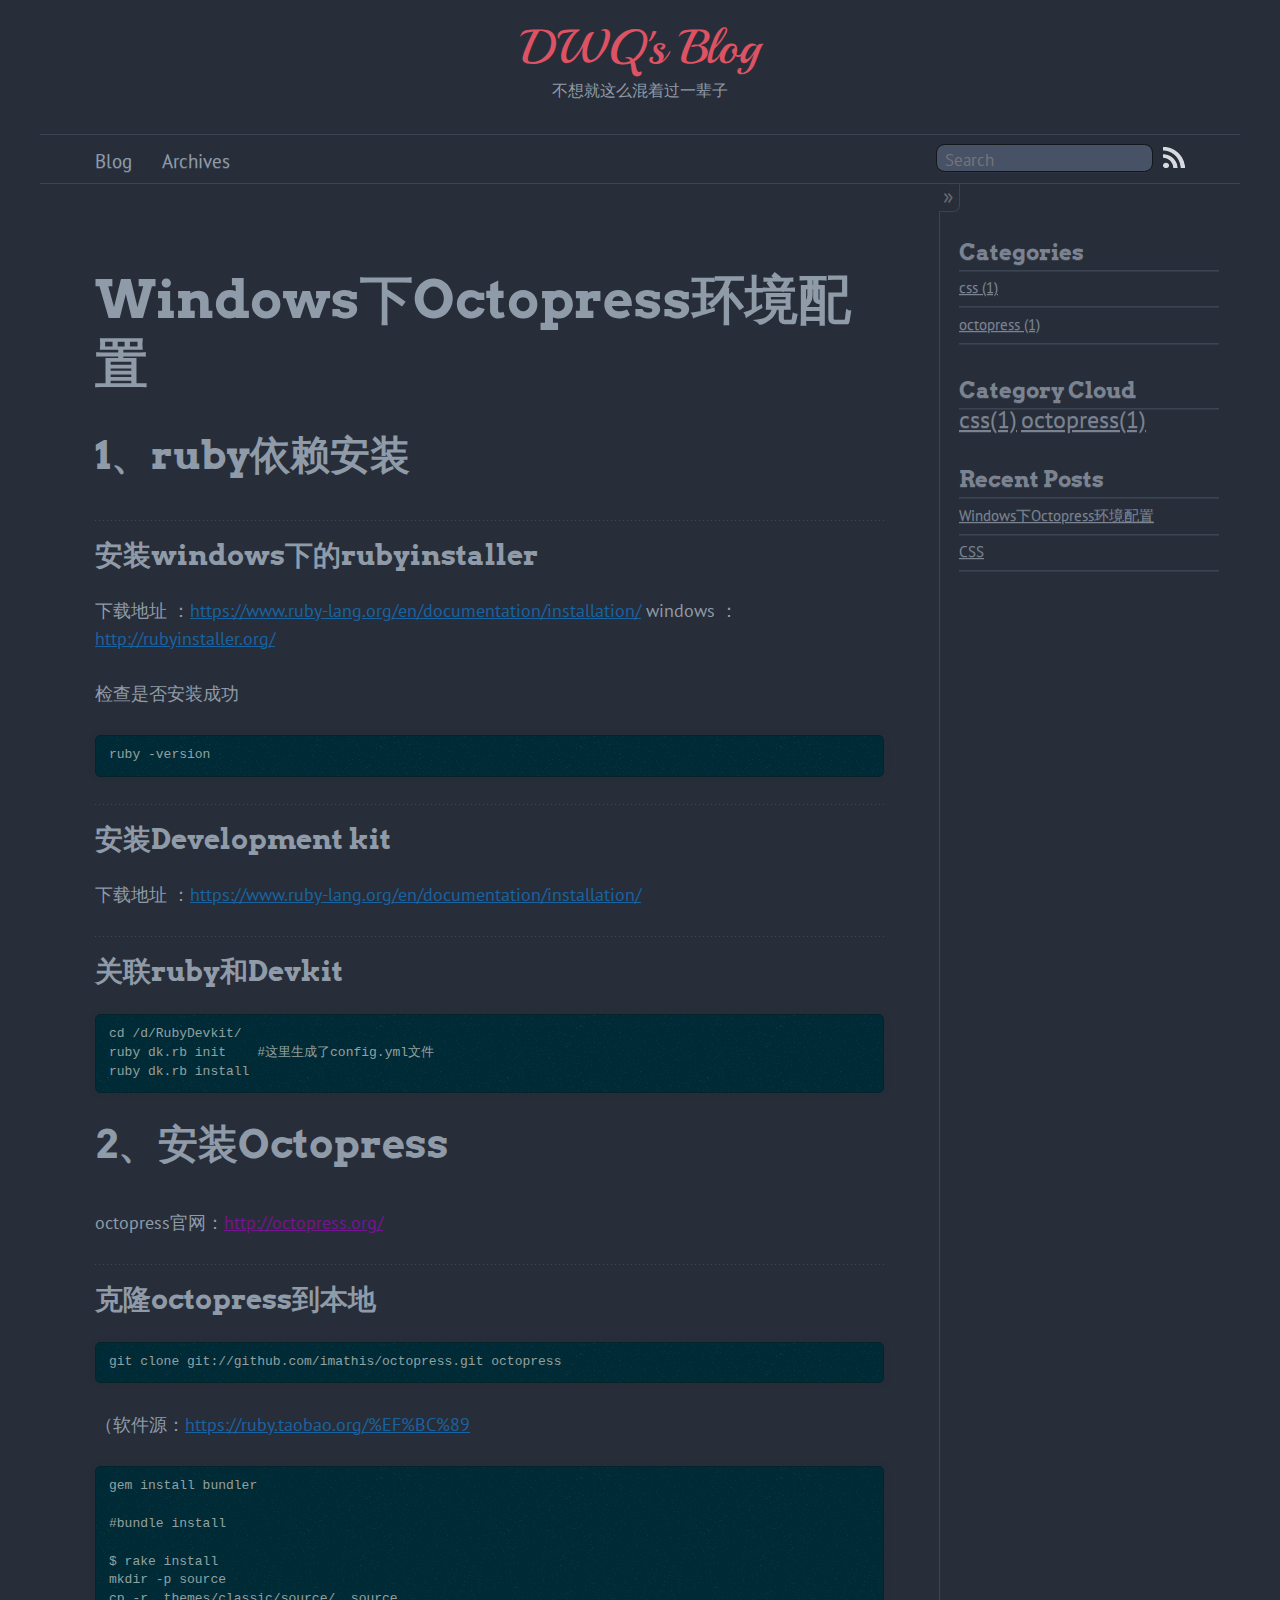
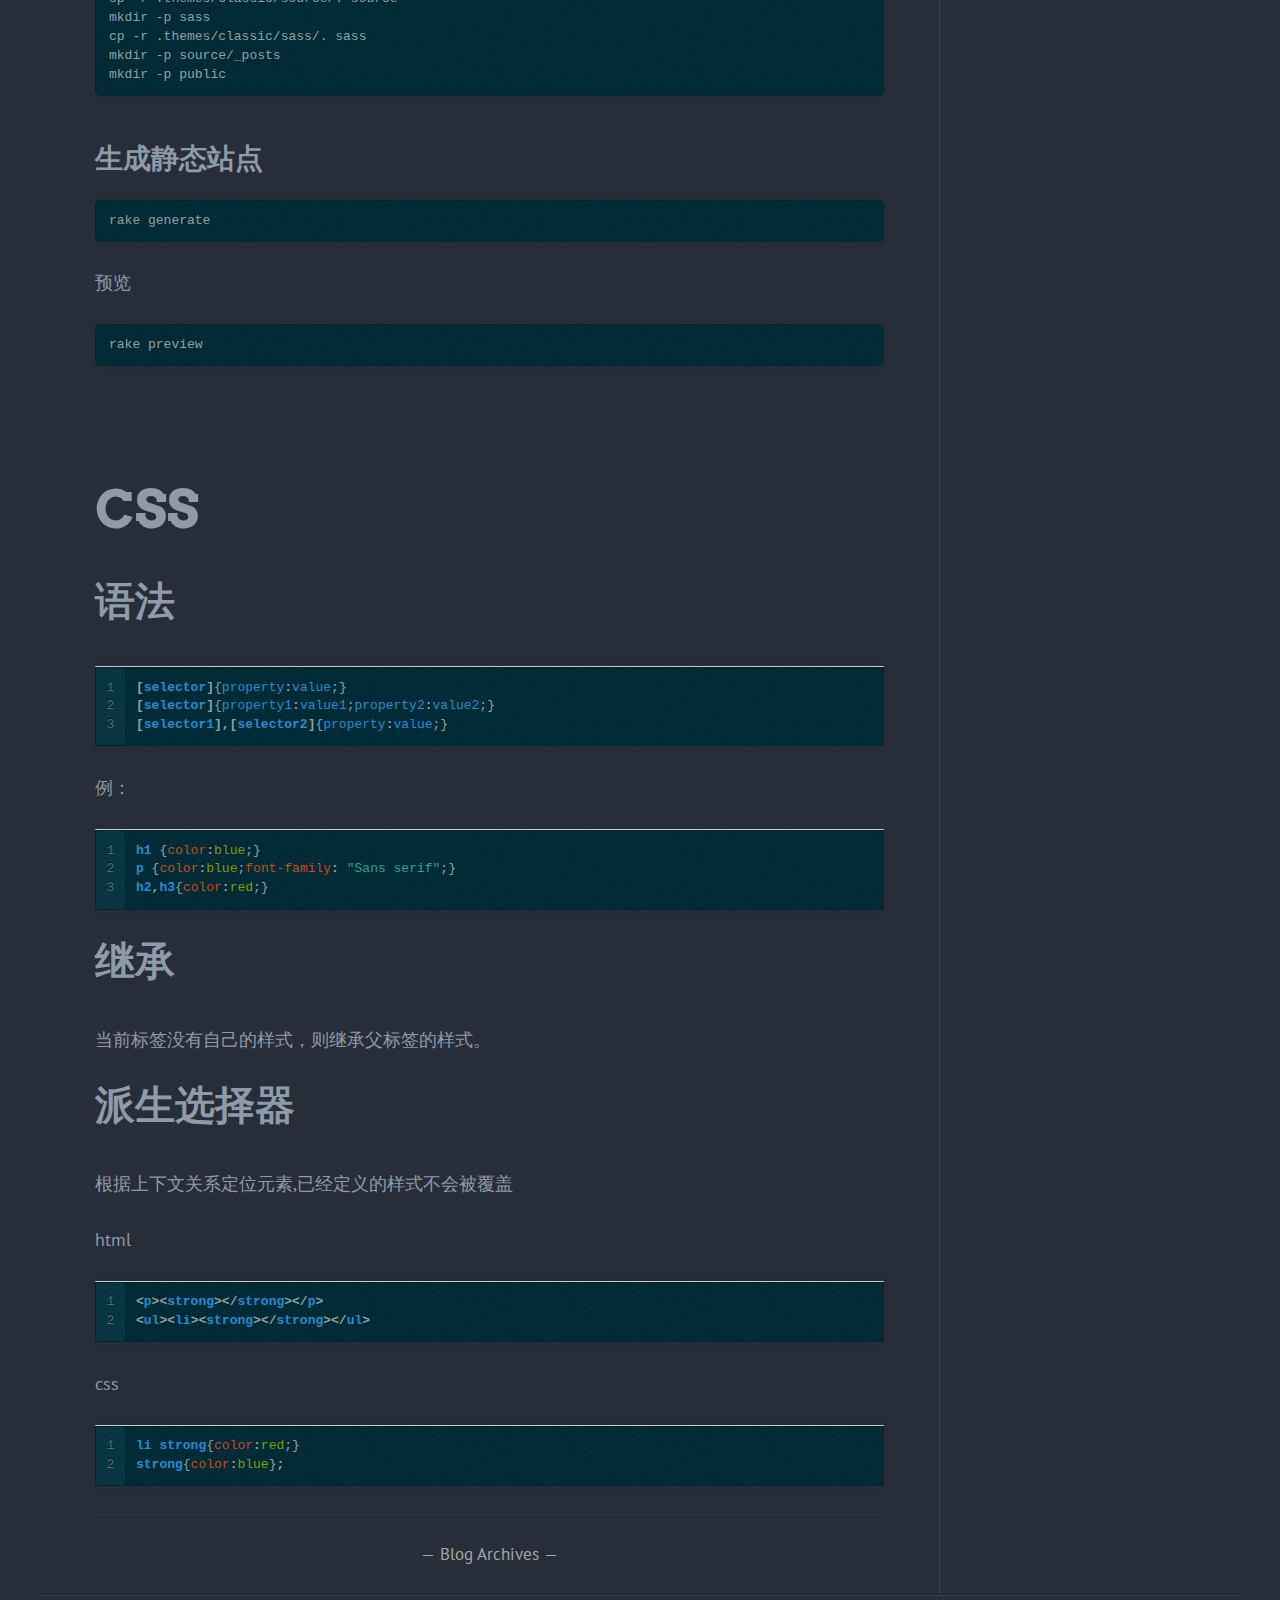
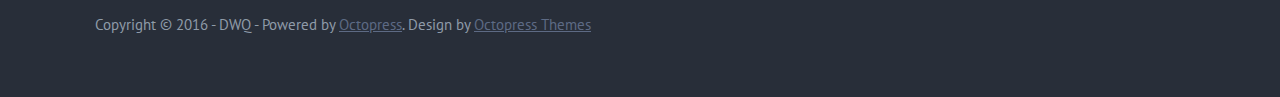
<file: index.html>
<!DOCTYPE html>
<!--[if IEMobile 7 ]><html class="no-js iem7"><![endif]-->
<!--[if lt IE 9]><html class="no-js lte-ie8"><![endif]-->
<!--[if (gt IE 8)|(gt IEMobile 7)|!(IEMobile)|!(IE)]><!--><html class="no-js" lang="en"><!--<![endif]-->
<head>
  <meta charset="utf-8">
  <title>DWQ's Blog</title>
  <meta name="author" content="DWQ">

  
  <meta name="description" content="1、ruby依赖安装 安装windows下的rubyinstaller 下载地址 ：https://www.ruby-lang.org/en/documentation/installation/
windows ：http://rubyinstaller.org/ 检查是否安装成功 ruby - &hellip;">
  

  <!-- http://t.co/dKP3o1e -->
  <meta name="HandheldFriendly" content="True">
  <meta name="MobileOptimized" content="320">
  <meta name="viewport" content="width=device-width, initial-scale=1">

  
  <link rel="canonical" href="http://dwq09.github.io/">
  <link href="/favicon.png" rel="icon">
  <link href="/stylesheets/screen.css" media="screen, projection" rel="stylesheet" type="text/css">
  <script src="/javascripts/modernizr-2.0.js"></script>
  <script src="/javascripts/ender.js"></script>
  <script src="/javascripts/octopress.js" type="text/javascript"></script>
  <link href="/atom.xml" rel="alternate" title="DWQ's Blog" type="application/atom+xml">
  <!--Fonts from Google"s Web font directory at http://google.com/webfonts -->
<link href="http://fonts.googleapis.com/css?family=Arvo:400,400italic,700,700italic" rel="stylesheet" type="text/css">
<link href="http://fonts.googleapis.com/css?family=PT+Sans:regular,italic,bold,bolditalic" rel="stylesheet" type="text/css">
<link href="http://fonts.googleapis.com/css?family=Playball" rel="stylesheet" type="text/css">
<script type="text/javascript">
function addBlankTargetForLinks () {
  $('a[href^="http"]').each(function(){
      $(this).attr('target', '_blank');
  });
}

$(document).bind('DOMNodeInserted', function(event) {
  addBlankTargetForLinks();
});
</script>

  

</head>

<body>
  <header role="banner"><hgroup>
  <h1><a href="/">DWQ's Blog</a></h1>
  
    <h2>不想就这么混着过一辈子</h2>
  
</hgroup>

</header>
  <div id="navigation">
    <nav role="navigation"><ul class="subscription" data-subscription="rss">
  <li><a href="/atom.xml" rel="subscribe-rss" title="subscribe via RSS">RSS</a></li>
  
</ul>
  
<form action="https://www.baidu.com" method="get">
  <fieldset role="search">
    <input type="hidden" name="q" value="site:dwq09.github.io" />
    <input class="search" type="text" name="q" results="0" placeholder="Search"/>
  </fieldset>
</form>
  
<ul class="main-navigation">
  <li><a href="/">Blog</a></li>
  <li><a href="/blog/archives">Archives</a></li>
</ul>

</nav>
  </div>
  <div id="body"  >
    <div id="main">
      <div id="content">
        <div class="blog-index">
  
  
  
    <article>
      
  <header>
    
      <h1 class="entry-title"><a href="/blog/2016/08/15/octopress-windows-install/">Windows下Octopress环境配置</a></h1>
    
    
      <p class="meta">
        








  


<time datetime="2016-08-15T17:53:38+08:00" pubdate data-updated="true"></time>
        
      </p>
    
  </header>


  <div class="entry-content"><h1>1、ruby依赖安装</h1>

<h2>安装windows下的rubyinstaller</h2>

<p>下载地址 ：<a href="https://www.ruby-lang.org/en/documentation/installation/">https://www.ruby-lang.org/en/documentation/installation/</a>
windows ：<a href="http://rubyinstaller.org/">http://rubyinstaller.org/</a></p>

<p>检查是否安装成功</p>

<pre><code>ruby -version
</code></pre>

<h2>安装Development kit</h2>

<p>下载地址 ：<a href="https://www.ruby-lang.org/en/documentation/installation/">https://www.ruby-lang.org/en/documentation/installation/</a></p>

<h2>关联ruby和Devkit</h2>

<pre><code>cd /d/RubyDevkit/
ruby dk.rb init    #这里生成了config.yml文件
ruby dk.rb install
</code></pre>

<h1>2、安装Octopress</h1>

<p>octopress官网：<a href="" title="http://octopress.org/">http://octopress.org/</a></p>

<h2>克隆octopress到本地</h2>

<pre><code>git clone git://github.com/imathis/octopress.git octopress
</code></pre>

<p>（软件源：<a href="https://ruby.taobao.org/%EF%BC%89">https://ruby.taobao.org/%EF%BC%89</a></p>

<pre><code>gem install bundler

#bundle install

$ rake install
mkdir -p source
cp -r .themes/classic/source/. source
mkdir -p sass
cp -r .themes/classic/sass/. sass
mkdir -p source/_posts
mkdir -p public
</code></pre>

<h2>生成静态站点</h2>

<pre><code>rake generate
</code></pre>

<p>预览</p>

<pre><code>rake preview
</code></pre>
</div>
  
  


    </article>
  
  
    <article>
      
  <header>
    
      <h1 class="entry-title"><a href="/blog/2016/08/15/css/">CSS</a></h1>
    
    
      <p class="meta">
        








  


<time datetime="2016-08-15T11:30:18+08:00" pubdate data-updated="true"></time>
        
      </p>
    
  </header>


  <div class="entry-content"><h1>语法</h1>

<figure class='code'><figcaption><span></span></figcaption><div class="highlight"><table><tr><td class="gutter"><pre class="line-numbers"><span class='line-number'>1</span>
<span class='line-number'>2</span>
<span class='line-number'>3</span>
</pre></td><td class='code'><pre><code class='css'><span class='line'><span class="o">[</span><span class="nt">selector</span><span class="o">]</span><span class="p">{</span><span class="n">property</span><span class="o">:</span><span class="n">value</span><span class="p">;}</span>
</span><span class='line'><span class="o">[</span><span class="nt">selector</span><span class="o">]</span><span class="p">{</span><span class="n">property1</span><span class="o">:</span><span class="n">value1</span><span class="p">;</span><span class="n">property2</span><span class="o">:</span><span class="n">value2</span><span class="p">;}</span>
</span><span class='line'><span class="o">[</span><span class="nt">selector1</span><span class="o">],[</span><span class="nt">selector2</span><span class="o">]</span><span class="p">{</span><span class="n">property</span><span class="o">:</span><span class="n">value</span><span class="p">;}</span>
</span></code></pre></td></tr></table></div></figure>


<p>例：</p>

<figure class='code'><figcaption><span></span></figcaption><div class="highlight"><table><tr><td class="gutter"><pre class="line-numbers"><span class='line-number'>1</span>
<span class='line-number'>2</span>
<span class='line-number'>3</span>
</pre></td><td class='code'><pre><code class='css'><span class='line'><span class="nt">h1</span> <span class="p">{</span><span class="k">color</span><span class="o">:</span><span class="nb">blue</span><span class="p">;}</span>
</span><span class='line'><span class="nt">p</span> <span class="p">{</span><span class="k">color</span><span class="o">:</span><span class="nb">blue</span><span class="p">;</span><span class="k">font-family</span><span class="o">:</span> <span class="s2">&quot;Sans serif&quot;</span><span class="p">;}</span>
</span><span class='line'><span class="nt">h2</span><span class="o">,</span><span class="nt">h3</span><span class="p">{</span><span class="k">color</span><span class="o">:</span><span class="nb">red</span><span class="p">;}</span>
</span></code></pre></td></tr></table></div></figure>


<h1>继承</h1>

<p>当前标签没有自己的样式，则继承父标签的样式。</p>

<h1>派生选择器</h1>

<p>根据上下文关系定位元素,已经定义的样式不会被覆盖</p>

<p>html</p>

<figure class='code'><figcaption><span></span></figcaption><div class="highlight"><table><tr><td class="gutter"><pre class="line-numbers"><span class='line-number'>1</span>
<span class='line-number'>2</span>
</pre></td><td class='code'><pre><code class='css'><span class='line'><span class="o">&lt;</span><span class="nt">p</span><span class="o">&gt;&lt;</span><span class="nt">strong</span><span class="o">&gt;&lt;/</span><span class="nt">strong</span><span class="o">&gt;&lt;/</span><span class="nt">p</span><span class="o">&gt;</span>
</span><span class='line'><span class="o">&lt;</span><span class="nt">ul</span><span class="o">&gt;&lt;</span><span class="nt">li</span><span class="o">&gt;&lt;</span><span class="nt">strong</span><span class="o">&gt;&lt;/</span><span class="nt">strong</span><span class="o">&gt;&lt;/</span><span class="nt">ul</span><span class="o">&gt;</span>
</span></code></pre></td></tr></table></div></figure>


<p>css</p>

<figure class='code'><figcaption><span></span></figcaption><div class="highlight"><table><tr><td class="gutter"><pre class="line-numbers"><span class='line-number'>1</span>
<span class='line-number'>2</span>
</pre></td><td class='code'><pre><code class='css'><span class='line'><span class="nt">li</span> <span class="nt">strong</span><span class="p">{</span><span class="k">color</span><span class="o">:</span><span class="nb">red</span><span class="p">;}</span>
</span><span class='line'><span class="nt">strong</span><span class="p">{</span><span class="k">color</span><span class="o">:</span><span class="nb">blue</span><span class="p">}</span><span class="o">;</span>
</span></code></pre></td></tr></table></div></figure>

</div>
  
  


    </article>
  
  <div class="pagination">
    
    <a href="/blog/archives">Blog Archives</a>
    
  </div>
</div>
<aside class="sidebar">
  
    <section>
  <h1>Categories</h1>
    <ul id="category-list"><li><a href='/blog/categories/css'>css (1)</a></li><li><a href='/blog/categories/octopress'>octopress (1)</a></li></ul>
</section>
<section>
  <h1>Category Cloud</h1>
    <span id="tag-cloud"><a href='/blog/categories/css' style='font-size: 160.0%'>css(1)</a> <a href='/blog/categories/octopress' style='font-size: 160.0%'>octopress(1)</a> </span>
</section>
<section>
  <h1>Recent Posts</h1>
  <ul id="recent_posts">
    
      <li class="post">
        <a href="/blog/2016/08/15/octopress-windows-install/">Windows下Octopress环境配置</a>
      </li>
    
      <li class="post">
        <a href="/blog/2016/08/15/css/">CSS</a>
      </li>
    
  </ul>
</section>





  
</aside>

      </div>
    </div>
    <footer role="contentinfo"><p>
  Copyright &copy; 2016 - DWQ -
  <span class="credit">Powered by <a href="http://octopress.org">Octopress</a>. Design by <a href="http://octopressthemes.com">Octopress Themes</a></span>
</p>

</footer>
    











  </div>
</body>
</html>
</file>
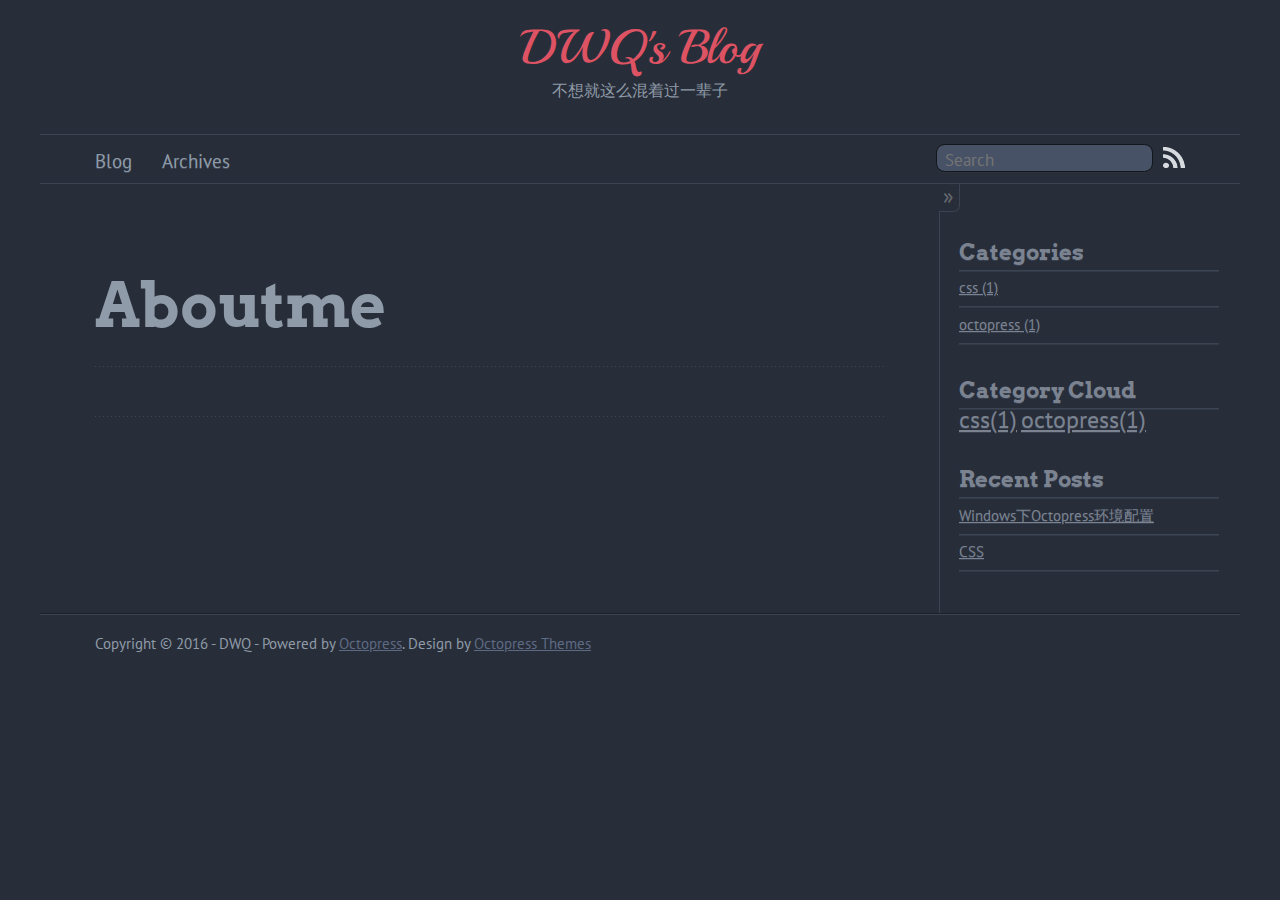
<file: blog/aboutme/index.html>
<!DOCTYPE html>
<!--[if IEMobile 7 ]><html class="no-js iem7"><![endif]-->
<!--[if lt IE 9]><html class="no-js lte-ie8"><![endif]-->
<!--[if (gt IE 8)|(gt IEMobile 7)|!(IEMobile)|!(IE)]><!--><html class="no-js" lang="en"><!--<![endif]-->
<head>
  <meta charset="utf-8">
  <title>aboutme - DWQ's Blog</title>
  <meta name="author" content="DWQ">

  
  <meta name="description" content=" Aboutme Categories css (1)octopress (1) Category Cloud css(1) octopress(1) Recent Posts Windows下Octopress环境配置 CSS ">
  

  <!-- http://t.co/dKP3o1e -->
  <meta name="HandheldFriendly" content="True">
  <meta name="MobileOptimized" content="320">
  <meta name="viewport" content="width=device-width, initial-scale=1">

  
  <link rel="canonical" href="http://dwq09.github.io/blog/aboutme/">
  <link href="/favicon.png" rel="icon">
  <link href="/stylesheets/screen.css" media="screen, projection" rel="stylesheet" type="text/css">
  <script src="/javascripts/modernizr-2.0.js"></script>
  <script src="/javascripts/ender.js"></script>
  <script src="/javascripts/octopress.js" type="text/javascript"></script>
  <link href="/atom.xml" rel="alternate" title="DWQ's Blog" type="application/atom+xml">
  <!--Fonts from Google"s Web font directory at http://google.com/webfonts -->
<link href="http://fonts.googleapis.com/css?family=Arvo:400,400italic,700,700italic" rel="stylesheet" type="text/css">
<link href="http://fonts.googleapis.com/css?family=PT+Sans:regular,italic,bold,bolditalic" rel="stylesheet" type="text/css">
<link href="http://fonts.googleapis.com/css?family=Playball" rel="stylesheet" type="text/css">
<script type="text/javascript">
function addBlankTargetForLinks () {
  $('a[href^="http"]').each(function(){
      $(this).attr('target', '_blank');
  });
}

$(document).bind('DOMNodeInserted', function(event) {
  addBlankTargetForLinks();
});
</script>

  

</head>

<body>
  <header role="banner"><hgroup>
  <h1><a href="/">DWQ's Blog</a></h1>
  
    <h2>不想就这么混着过一辈子</h2>
  
</hgroup>

</header>
  <div id="navigation">
    <nav role="navigation"><ul class="subscription" data-subscription="rss">
  <li><a href="/atom.xml" rel="subscribe-rss" title="subscribe via RSS">RSS</a></li>
  
</ul>
  
<form action="https://www.baidu.com" method="get">
  <fieldset role="search">
    <input type="hidden" name="q" value="site:dwq09.github.io" />
    <input class="search" type="text" name="q" results="0" placeholder="Search"/>
  </fieldset>
</form>
  
<ul class="main-navigation">
  <li><a href="/">Blog</a></li>
  <li><a href="/blog/archives">Archives</a></li>
</ul>

</nav>
  </div>
  <div id="body"  >
    <div id="main">
      <div id="content">
        <div>
<article role="article">
  
  <header>
    <h1 class="entry-title">Aboutme</h1>
    <p class="meta">








  


<time datetime="2016-08-15T17:20:00+08:00" pubdate data-updated="true"></time></p>
  </header>
  
  

  
    <footer>
      <p class="meta">
        
        








  


<time datetime="2016-08-15T17:20:00+08:00" pubdate data-updated="true"></time>
        
      </p>
      
        <div class="sharing">
  
  
  
 
  <!--aThis Button BEGIN -->
<div class="jiathis_style_32x32">
	<a class="jiathis_button_qzone"></a>
	<a class="jiathis_button_tsina"></a>
	<a class="jiathis_button_tqq"></a>
	<a class="jiathis_button_weixin"></a>
	<a class="jiathis_button_renren"></a>
	<a href="http://www.jiathis.com/share" class="jiathis jiathis_txt jtico jtico_jiathis" target="_blank"></a>
	<a class="jiathis_counter_style"></a>
</div>
<script type="text/javascript" src="http://v3.jiathis.com/code/jia.js" charset="utf-8"></script>
<!-- JiaThis Button END -->
 


</div>

      
    </footer>
  
</article>

</div>

<aside class="sidebar">
  
    <section>
  <h1>Categories</h1>
    <ul id="category-list"><li><a href='/blog/categories/css'>css (1)</a></li><li><a href='/blog/categories/octopress'>octopress (1)</a></li></ul>
</section>
<section>
  <h1>Category Cloud</h1>
    <span id="tag-cloud"><a href='/blog/categories/css' style='font-size: 160.0%'>css(1)</a> <a href='/blog/categories/octopress' style='font-size: 160.0%'>octopress(1)</a> </span>
</section>
<section>
  <h1>Recent Posts</h1>
  <ul id="recent_posts">
    
      <li class="post">
        <a href="/blog/2016/08/15/octopress-windows-install/">Windows下Octopress环境配置</a>
      </li>
    
      <li class="post">
        <a href="/blog/2016/08/15/css/">CSS</a>
      </li>
    
  </ul>
</section>





  
</aside>


      </div>
    </div>
    <footer role="contentinfo"><p>
  Copyright &copy; 2016 - DWQ -
  <span class="credit">Powered by <a href="http://octopress.org">Octopress</a>. Design by <a href="http://octopressthemes.com">Octopress Themes</a></span>
</p>

</footer>
    











  </div>
</body>
</html>
</file>
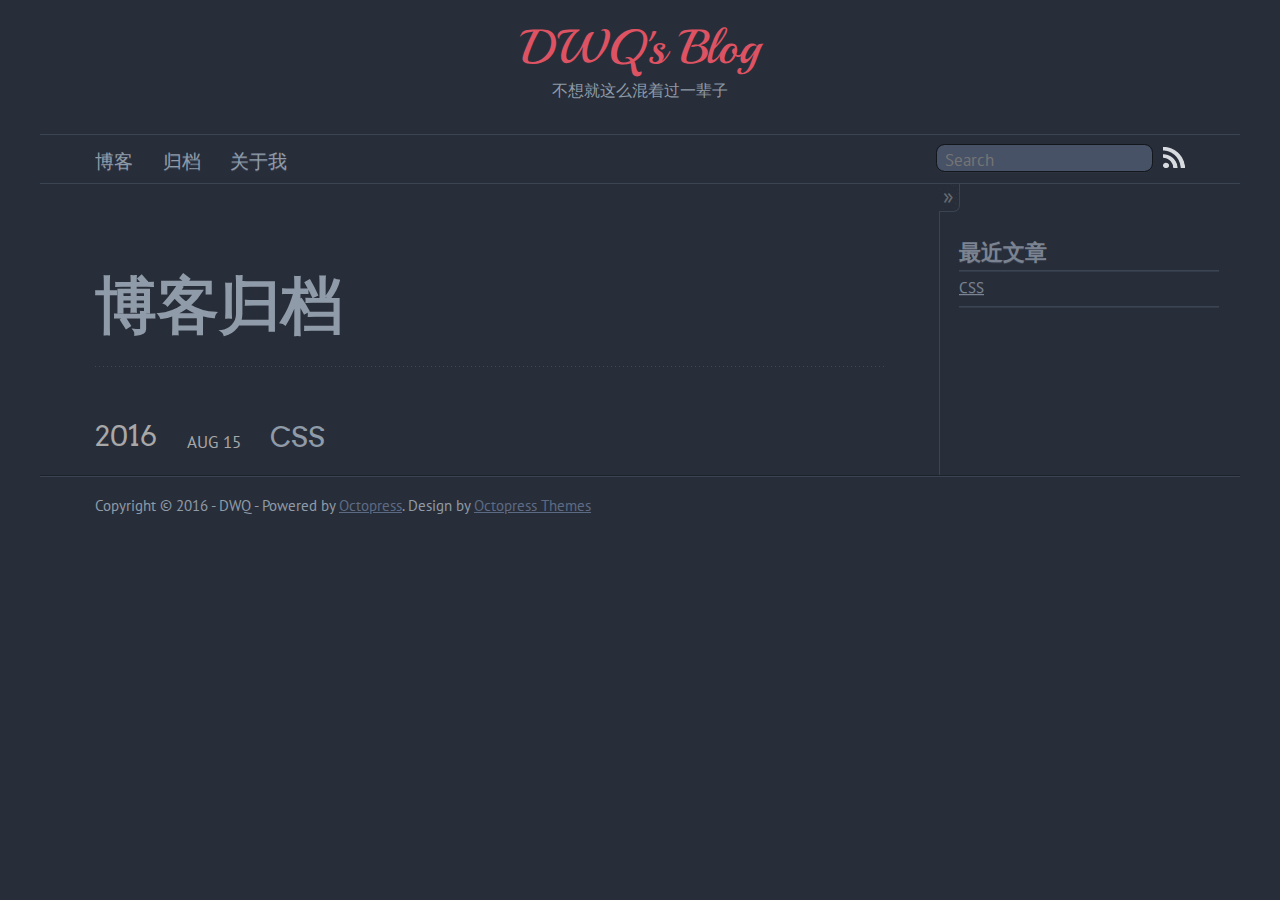
<file: blog/archives/index.html>
<!DOCTYPE html>
<!--[if IEMobile 7 ]><html class="no-js iem7"><![endif]-->
<!--[if lt IE 9]><html class="no-js lte-ie8"><![endif]-->
<!--[if (gt IE 8)|(gt IEMobile 7)|!(IEMobile)|!(IE)]><!--><html class="no-js" lang="en"><!--<![endif]-->
<head>
  <meta charset="utf-8">
  <title>博客归档 - DWQ's Blog</title>
  <meta name="author" content="DWQ">

  
  <meta name="description" content=" 博客归档 2016 CSS
Aug 15 2016 最近文章 CSS ">
  

  <!-- http://t.co/dKP3o1e -->
  <meta name="HandheldFriendly" content="True">
  <meta name="MobileOptimized" content="320">
  <meta name="viewport" content="width=device-width, initial-scale=1">

  
  <link rel="canonical" href="http://dwq09.github.io/blog/archives/">
  <link href="/favicon.png" rel="icon">
  <link href="/stylesheets/screen.css" media="screen, projection" rel="stylesheet" type="text/css">
  <script src="/javascripts/modernizr-2.0.js"></script>
  <script src="/javascripts/ender.js"></script>
  <script src="/javascripts/octopress.js" type="text/javascript"></script>
  <link href="/atom.xml" rel="alternate" title="DWQ's Blog" type="application/atom+xml">
  <!--Fonts from Google"s Web font directory at http://google.com/webfonts -->
<link href="http://fonts.googleapis.com/css?family=Arvo:400,400italic,700,700italic" rel="stylesheet" type="text/css">
<link href="http://fonts.googleapis.com/css?family=PT+Sans:regular,italic,bold,bolditalic" rel="stylesheet" type="text/css">
<link href="http://fonts.googleapis.com/css?family=Playball" rel="stylesheet" type="text/css">

  

</head>

<body>
  <header role="banner"><hgroup>
  <h1><a href="/">DWQ's Blog</a></h1>
  
    <h2>不想就这么混着过一辈子</h2>
  
</hgroup>

</header>
  <div id="navigation">
    <nav role="navigation"><ul class="subscription" data-subscription="rss">
  <li><a href="/atom.xml" rel="subscribe-rss" title="subscribe via RSS">RSS</a></li>
  
</ul>
  
<form action="https://www.baidu.com" method="get">
  <fieldset role="search">
    <input type="hidden" name="q" value="site:dwq09.github.io" />
    <input class="search" type="text" name="q" results="0" placeholder="Search"/>
  </fieldset>
</form>
  
<ul class="main-navigation">
  <li><a href="/">博客</a></li>
  <li><a href="/blog/archives">归档</a></li>
  <li><a href="/blog/aboutme">关于我</a></li>
</ul>

</nav>
  </div>
  <div id="body"  >
    <div id="main">
      <div id="content">
        <div>
<article role="article">
  
  <header>
    <h1 class="entry-title">博客归档</h1>
    
  </header>
  
  <div id="blog-archives">



  
  <h2>2016</h2>

<article>
  
<h1><a href="/blog/2016/08/15/css/">CSS</a></h1>
<time datetime="2016-08-15T11:30:18+08:00" pubdate><span class='month'>Aug</span> <span class='day'>15</span> <span class='year'>2016</span></time>


</article>

</div>

  
</article>

</div>

<aside class="sidebar">
  
    <section>
  <h1>最近文章</h1>
  <ul id="recent_posts">
    
      <li class="post">
        <a href="/blog/2016/08/15/css/">CSS</a>
      </li>
    
  </ul>
</section>





  
</aside>


      </div>
    </div>
    <footer role="contentinfo"><p>
  Copyright &copy; 2016 - DWQ -
  <span class="credit">Powered by <a href="http://octopress.org">Octopress</a>. Design by <a href="http://octopressthemes.com">Octopress Themes</a></span>
</p>

</footer>
    











  </div>
</body>
</html>
</file>
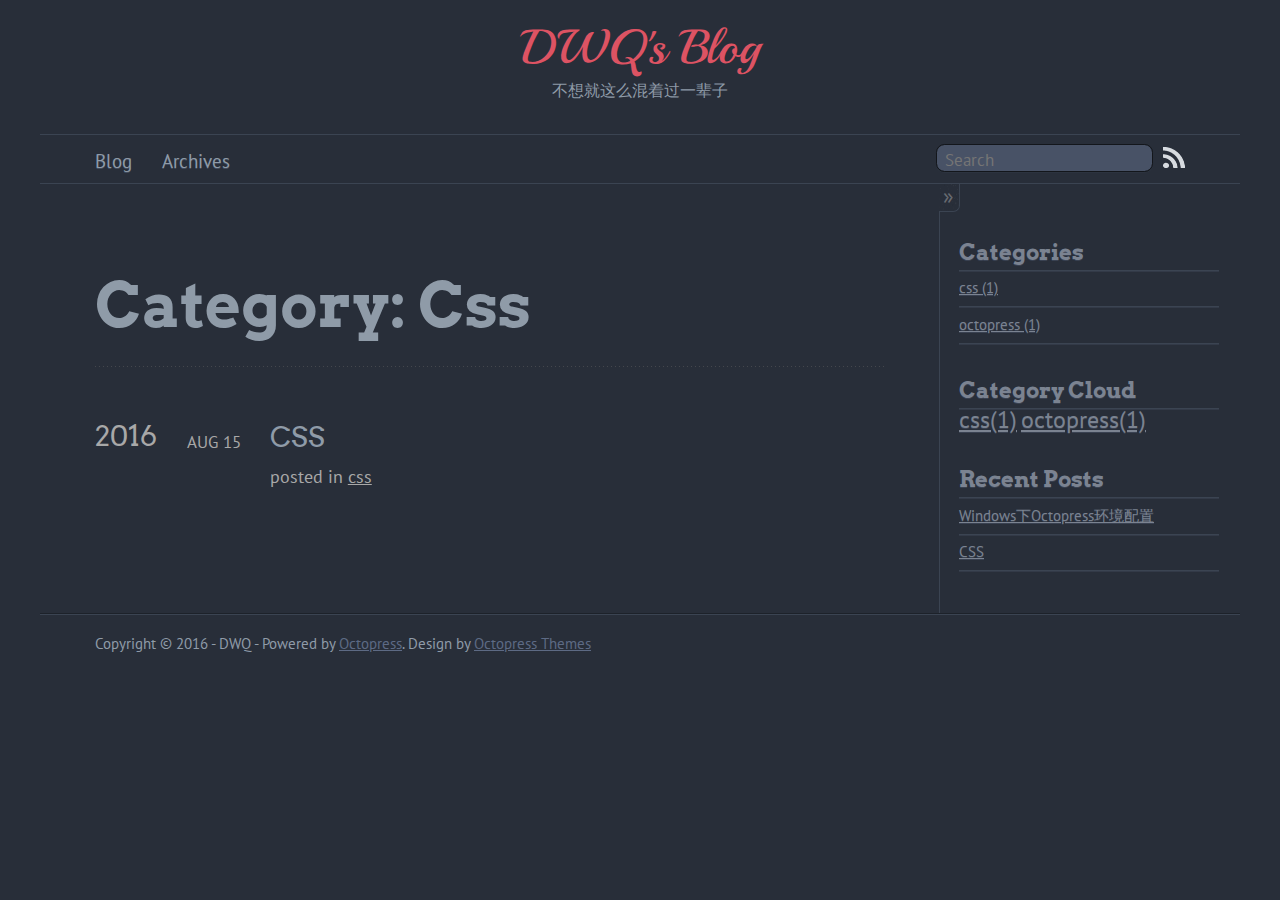
<file: blog/categories/css/index.html>
<!DOCTYPE html>
<!--[if IEMobile 7 ]><html class="no-js iem7"><![endif]-->
<!--[if lt IE 9]><html class="no-js lte-ie8"><![endif]-->
<!--[if (gt IE 8)|(gt IEMobile 7)|!(IEMobile)|!(IE)]><!--><html class="no-js" lang="en"><!--<![endif]-->
<head>
  <meta charset="utf-8">
  <title>Category: css - DWQ's Blog</title>
  <meta name="author" content="DWQ">

  
  <meta name="description" content="Category: css">
  

  <!-- http://t.co/dKP3o1e -->
  <meta name="HandheldFriendly" content="True">
  <meta name="MobileOptimized" content="320">
  <meta name="viewport" content="width=device-width, initial-scale=1">

  
  <link rel="canonical" href="http://dwq09.github.io/blog/categories/css/">
  <link href="/favicon.png" rel="icon">
  <link href="/stylesheets/screen.css" media="screen, projection" rel="stylesheet" type="text/css">
  <script src="/javascripts/modernizr-2.0.js"></script>
  <script src="/javascripts/ender.js"></script>
  <script src="/javascripts/octopress.js" type="text/javascript"></script>
  <link href="/atom.xml" rel="alternate" title="DWQ's Blog" type="application/atom+xml">
  <!--Fonts from Google"s Web font directory at http://google.com/webfonts -->
<link href="http://fonts.googleapis.com/css?family=Arvo:400,400italic,700,700italic" rel="stylesheet" type="text/css">
<link href="http://fonts.googleapis.com/css?family=PT+Sans:regular,italic,bold,bolditalic" rel="stylesheet" type="text/css">
<link href="http://fonts.googleapis.com/css?family=Playball" rel="stylesheet" type="text/css">
<script type="text/javascript">
function addBlankTargetForLinks () {
  $('a[href^="http"]').each(function(){
      $(this).attr('target', '_blank');
  });
}

$(document).bind('DOMNodeInserted', function(event) {
  addBlankTargetForLinks();
});
</script>

  

</head>

<body>
  <header role="banner"><hgroup>
  <h1><a href="/">DWQ's Blog</a></h1>
  
    <h2>不想就这么混着过一辈子</h2>
  
</hgroup>

</header>
  <div id="navigation">
    <nav role="navigation"><ul class="subscription" data-subscription="rss">
  <li><a href="/atom.xml" rel="subscribe-rss" title="subscribe via RSS">RSS</a></li>
  
</ul>
  
<form action="https://www.baidu.com" method="get">
  <fieldset role="search">
    <input type="hidden" name="q" value="site:dwq09.github.io" />
    <input class="search" type="text" name="q" results="0" placeholder="Search"/>
  </fieldset>
</form>
  
<ul class="main-navigation">
  <li><a href="/">Blog</a></li>
  <li><a href="/blog/archives">Archives</a></li>
</ul>

</nav>
  </div>
  <div id="body"  >
    <div id="main">
      <div id="content">
        <div>
<article role="article">
  
  <header>
    <h1 class="entry-title">Category: Css</h1>
    
  </header>
  
  <div id="blog-archives" class="category">



  
  <h2>2016</h2>

<article>
  
<h1><a href="/blog/2016/08/15/css/">CSS</a></h1>
<time datetime="2016-08-15T11:30:18+08:00" pubdate><span class='month'>Aug</span> <span class='day'>15</span> <span class='year'>2016</span></time>

<footer>
  <span class="categories">posted in <a class='category' href='/blog/categories/css/'>css</a></span>
</footer>


</article>

</div>

  
</article>

</div>

<aside class="sidebar">
  
    <section>
  <h1>Categories</h1>
    <ul id="category-list"><li><a href='/blog/categories/css'>css (1)</a></li><li><a href='/blog/categories/octopress'>octopress (1)</a></li></ul>
</section>
<section>
  <h1>Category Cloud</h1>
    <span id="tag-cloud"><a href='/blog/categories/css' style='font-size: 160.0%'>css(1)</a> <a href='/blog/categories/octopress' style='font-size: 160.0%'>octopress(1)</a> </span>
</section>
<section>
  <h1>Recent Posts</h1>
  <ul id="recent_posts">
    
      <li class="post">
        <a href="/blog/2016/08/15/octopress-windows-install/">Windows下Octopress环境配置</a>
      </li>
    
      <li class="post">
        <a href="/blog/2016/08/15/css/">CSS</a>
      </li>
    
  </ul>
</section>





  
</aside>


      </div>
    </div>
    <footer role="contentinfo"><p>
  Copyright &copy; 2016 - DWQ -
  <span class="credit">Powered by <a href="http://octopress.org">Octopress</a>. Design by <a href="http://octopressthemes.com">Octopress Themes</a></span>
</p>

</footer>
    











  </div>
</body>
</html>
</file>
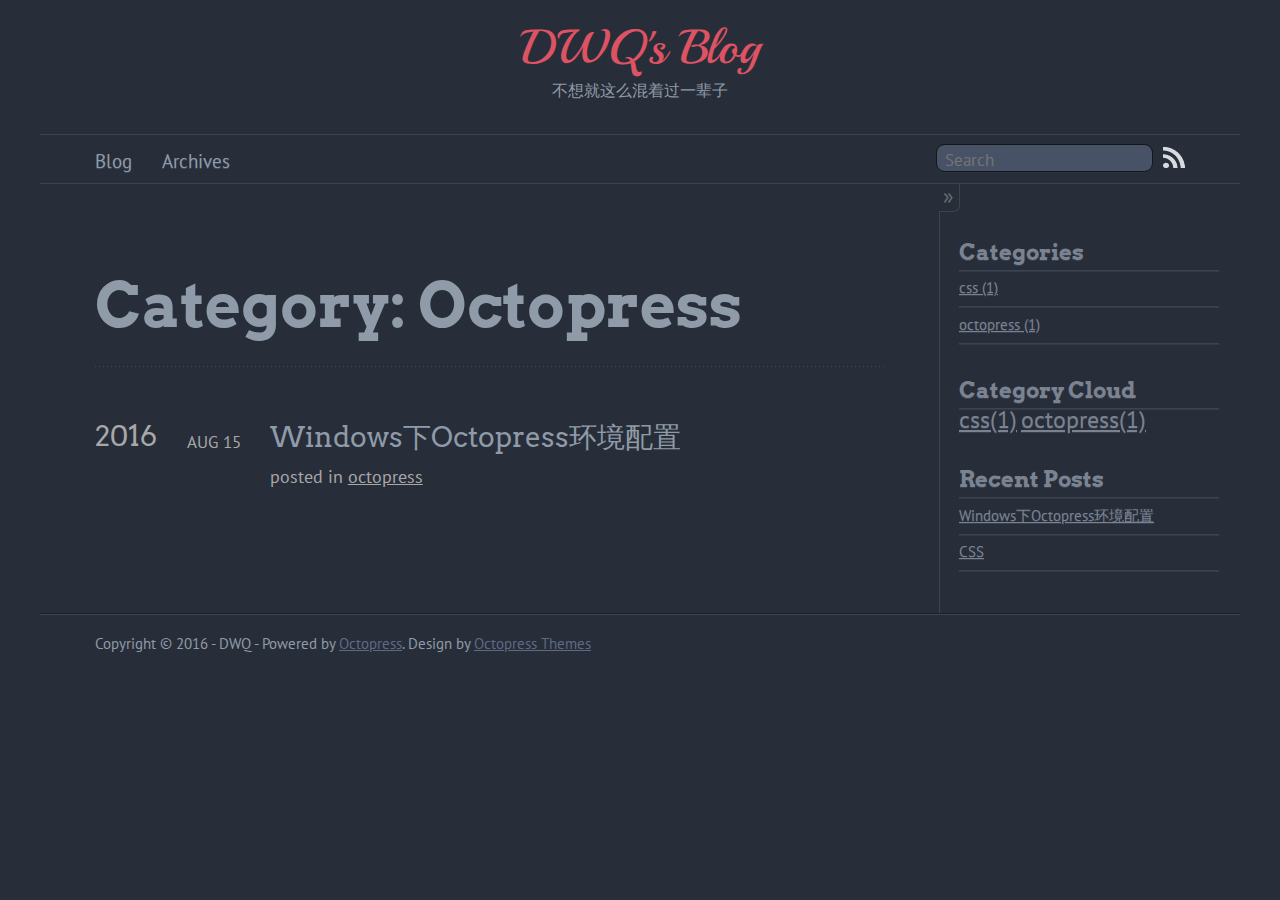
<file: blog/categories/octopress/index.html>
<!DOCTYPE html>
<!--[if IEMobile 7 ]><html class="no-js iem7"><![endif]-->
<!--[if lt IE 9]><html class="no-js lte-ie8"><![endif]-->
<!--[if (gt IE 8)|(gt IEMobile 7)|!(IEMobile)|!(IE)]><!--><html class="no-js" lang="en"><!--<![endif]-->
<head>
  <meta charset="utf-8">
  <title>Category: octopress - DWQ's Blog</title>
  <meta name="author" content="DWQ">

  
  <meta name="description" content="Category: octopress">
  

  <!-- http://t.co/dKP3o1e -->
  <meta name="HandheldFriendly" content="True">
  <meta name="MobileOptimized" content="320">
  <meta name="viewport" content="width=device-width, initial-scale=1">

  
  <link rel="canonical" href="http://dwq09.github.io/blog/categories/octopress/">
  <link href="/favicon.png" rel="icon">
  <link href="/stylesheets/screen.css" media="screen, projection" rel="stylesheet" type="text/css">
  <script src="/javascripts/modernizr-2.0.js"></script>
  <script src="/javascripts/ender.js"></script>
  <script src="/javascripts/octopress.js" type="text/javascript"></script>
  <link href="/atom.xml" rel="alternate" title="DWQ's Blog" type="application/atom+xml">
  <!--Fonts from Google"s Web font directory at http://google.com/webfonts -->
<link href="http://fonts.googleapis.com/css?family=Arvo:400,400italic,700,700italic" rel="stylesheet" type="text/css">
<link href="http://fonts.googleapis.com/css?family=PT+Sans:regular,italic,bold,bolditalic" rel="stylesheet" type="text/css">
<link href="http://fonts.googleapis.com/css?family=Playball" rel="stylesheet" type="text/css">
<script type="text/javascript">
function addBlankTargetForLinks () {
  $('a[href^="http"]').each(function(){
      $(this).attr('target', '_blank');
  });
}

$(document).bind('DOMNodeInserted', function(event) {
  addBlankTargetForLinks();
});
</script>

  

</head>

<body>
  <header role="banner"><hgroup>
  <h1><a href="/">DWQ's Blog</a></h1>
  
    <h2>不想就这么混着过一辈子</h2>
  
</hgroup>

</header>
  <div id="navigation">
    <nav role="navigation"><ul class="subscription" data-subscription="rss">
  <li><a href="/atom.xml" rel="subscribe-rss" title="subscribe via RSS">RSS</a></li>
  
</ul>
  
<form action="https://www.baidu.com" method="get">
  <fieldset role="search">
    <input type="hidden" name="q" value="site:dwq09.github.io" />
    <input class="search" type="text" name="q" results="0" placeholder="Search"/>
  </fieldset>
</form>
  
<ul class="main-navigation">
  <li><a href="/">Blog</a></li>
  <li><a href="/blog/archives">Archives</a></li>
</ul>

</nav>
  </div>
  <div id="body"  >
    <div id="main">
      <div id="content">
        <div>
<article role="article">
  
  <header>
    <h1 class="entry-title">Category: Octopress</h1>
    
  </header>
  
  <div id="blog-archives" class="category">



  
  <h2>2016</h2>

<article>
  
<h1><a href="/blog/2016/08/15/octopress-windows-install/">Windows下Octopress环境配置</a></h1>
<time datetime="2016-08-15T17:53:38+08:00" pubdate><span class='month'>Aug</span> <span class='day'>15</span> <span class='year'>2016</span></time>

<footer>
  <span class="categories">posted in <a class='category' href='/blog/categories/octopress/'>octopress</a></span>
</footer>


</article>

</div>

  
</article>

</div>

<aside class="sidebar">
  
    <section>
  <h1>Categories</h1>
    <ul id="category-list"><li><a href='/blog/categories/css'>css (1)</a></li><li><a href='/blog/categories/octopress'>octopress (1)</a></li></ul>
</section>
<section>
  <h1>Category Cloud</h1>
    <span id="tag-cloud"><a href='/blog/categories/css' style='font-size: 160.0%'>css(1)</a> <a href='/blog/categories/octopress' style='font-size: 160.0%'>octopress(1)</a> </span>
</section>
<section>
  <h1>Recent Posts</h1>
  <ul id="recent_posts">
    
      <li class="post">
        <a href="/blog/2016/08/15/octopress-windows-install/">Windows下Octopress环境配置</a>
      </li>
    
      <li class="post">
        <a href="/blog/2016/08/15/css/">CSS</a>
      </li>
    
  </ul>
</section>





  
</aside>


      </div>
    </div>
    <footer role="contentinfo"><p>
  Copyright &copy; 2016 - DWQ -
  <span class="credit">Powered by <a href="http://octopress.org">Octopress</a>. Design by <a href="http://octopressthemes.com">Octopress Themes</a></span>
</p>

</footer>
    











  </div>
</body>
</html>
</file>
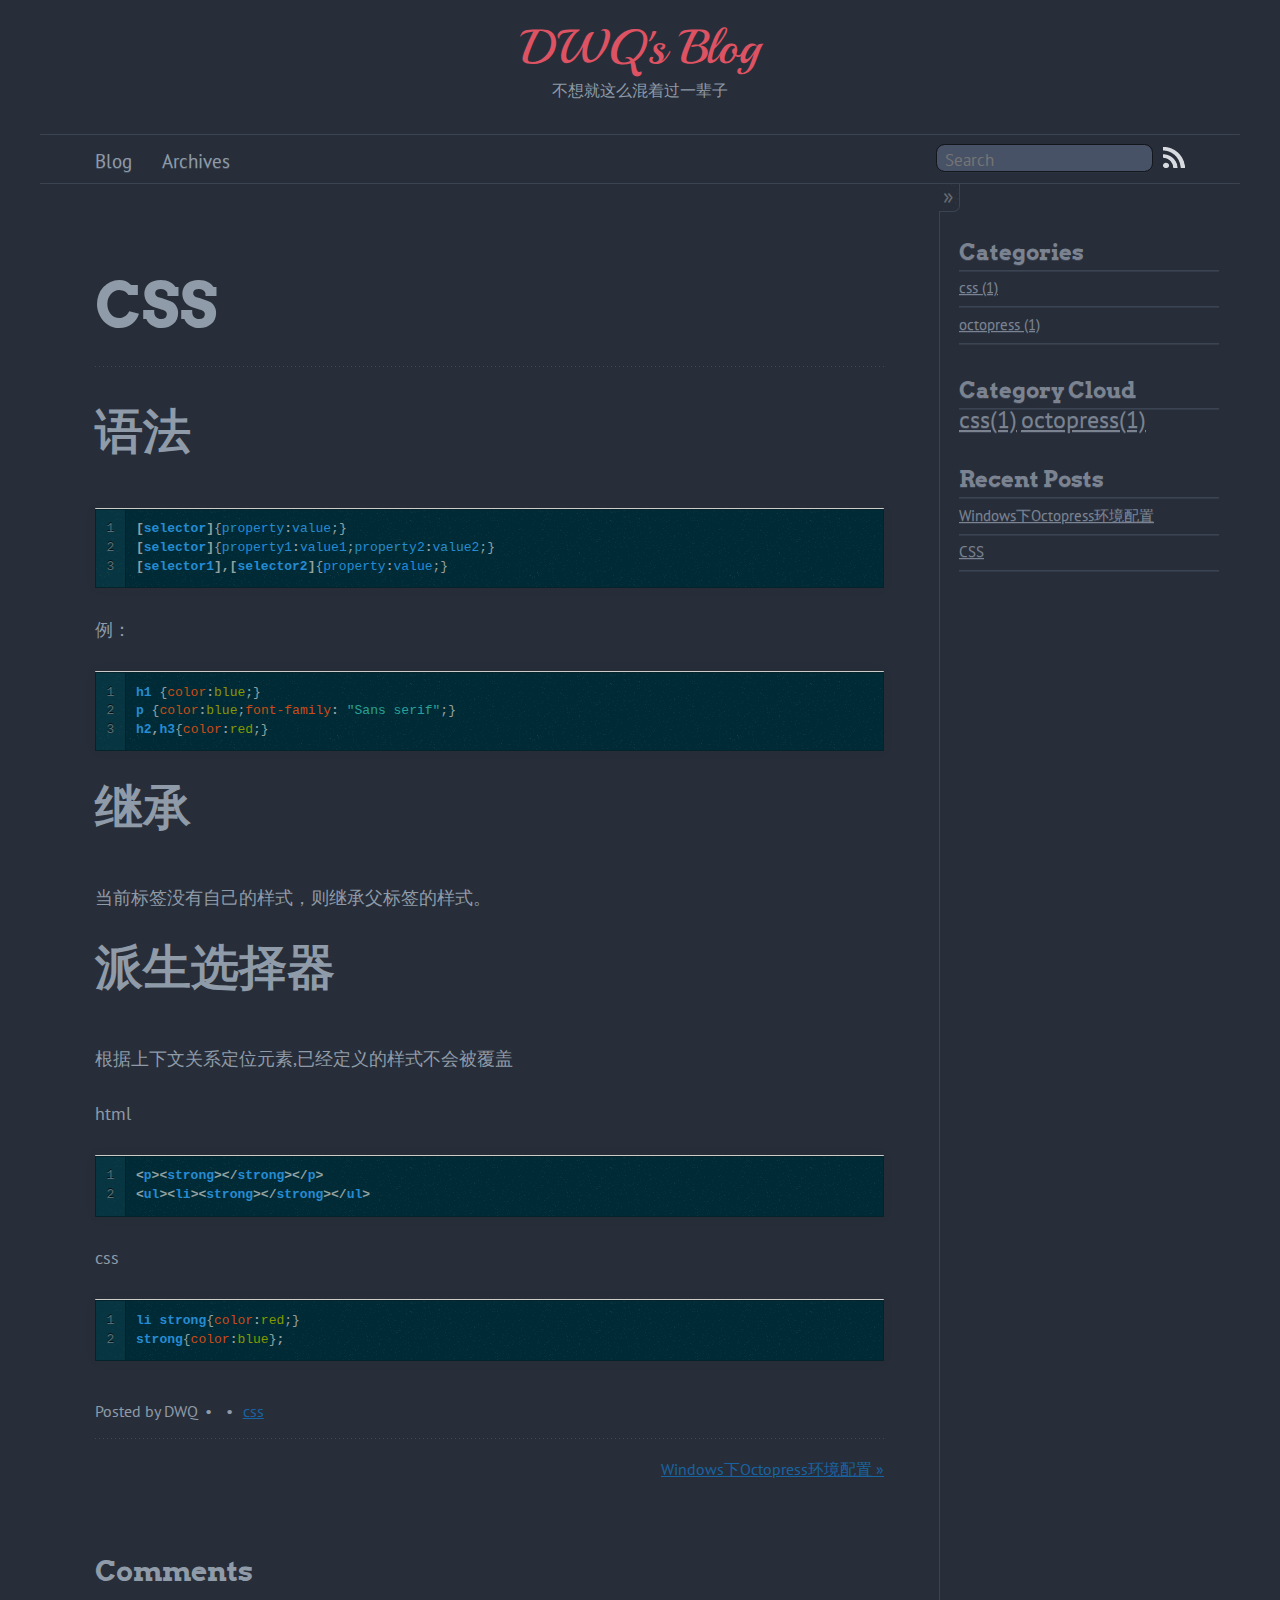
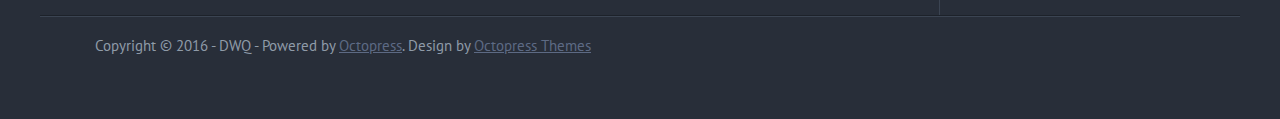
<file: blog/2016/08/15/css/index.html>
<!DOCTYPE html>
<!--[if IEMobile 7 ]><html class="no-js iem7"><![endif]-->
<!--[if lt IE 9]><html class="no-js lte-ie8"><![endif]-->
<!--[if (gt IE 8)|(gt IEMobile 7)|!(IEMobile)|!(IE)]><!--><html class="no-js" lang="en"><!--<![endif]-->
<head>
  <meta charset="utf-8">
  <title>CSS - DWQ's Blog</title>
  <meta name="author" content="DWQ">

  
  <meta name="description" content="语法 1
2
3
[selector]{property:value;}
[selector]{property1:value1;property2:value2;}
[selector1],[selector2]{property:value;} 例： 1
2
3
h1 {color:blue &hellip;">
  

  <!-- http://t.co/dKP3o1e -->
  <meta name="HandheldFriendly" content="True">
  <meta name="MobileOptimized" content="320">
  <meta name="viewport" content="width=device-width, initial-scale=1">

  
  <link rel="canonical" href="http://dwq09.github.io/blog/2016/08/15/css/">
  <link href="/favicon.png" rel="icon">
  <link href="/stylesheets/screen.css" media="screen, projection" rel="stylesheet" type="text/css">
  <script src="/javascripts/modernizr-2.0.js"></script>
  <script src="/javascripts/ender.js"></script>
  <script src="/javascripts/octopress.js" type="text/javascript"></script>
  <link href="/atom.xml" rel="alternate" title="DWQ's Blog" type="application/atom+xml">
  <!--Fonts from Google"s Web font directory at http://google.com/webfonts -->
<link href="http://fonts.googleapis.com/css?family=Arvo:400,400italic,700,700italic" rel="stylesheet" type="text/css">
<link href="http://fonts.googleapis.com/css?family=PT+Sans:regular,italic,bold,bolditalic" rel="stylesheet" type="text/css">
<link href="http://fonts.googleapis.com/css?family=Playball" rel="stylesheet" type="text/css">
<script type="text/javascript">
function addBlankTargetForLinks () {
  $('a[href^="http"]').each(function(){
      $(this).attr('target', '_blank');
  });
}

$(document).bind('DOMNodeInserted', function(event) {
  addBlankTargetForLinks();
});
</script>

  

</head>

<body>
  <header role="banner"><hgroup>
  <h1><a href="/">DWQ's Blog</a></h1>
  
    <h2>不想就这么混着过一辈子</h2>
  
</hgroup>

</header>
  <div id="navigation">
    <nav role="navigation"><ul class="subscription" data-subscription="rss">
  <li><a href="/atom.xml" rel="subscribe-rss" title="subscribe via RSS">RSS</a></li>
  
</ul>
  
<form action="https://www.baidu.com" method="get">
  <fieldset role="search">
    <input type="hidden" name="q" value="site:dwq09.github.io" />
    <input class="search" type="text" name="q" results="0" placeholder="Search"/>
  </fieldset>
</form>
  
<ul class="main-navigation">
  <li><a href="/">Blog</a></li>
  <li><a href="/blog/archives">Archives</a></li>
</ul>

</nav>
  </div>
  <div id="body"  >
    <div id="main">
      <div id="content">
        <div>
<article class="hentry" role="article">
  
  <header>
    
      <h1 class="entry-title">CSS</h1>
    
    
      <p class="meta">
        








  


<time datetime="2016-08-15T11:30:18+08:00" pubdate data-updated="true"></time>
        
      </p>
    
  </header>


<div class="entry-content"><h1>语法</h1>

<figure class='code'><figcaption><span></span></figcaption><div class="highlight"><table><tr><td class="gutter"><pre class="line-numbers"><span class='line-number'>1</span>
<span class='line-number'>2</span>
<span class='line-number'>3</span>
</pre></td><td class='code'><pre><code class='css'><span class='line'><span class="o">[</span><span class="nt">selector</span><span class="o">]</span><span class="p">{</span><span class="n">property</span><span class="o">:</span><span class="n">value</span><span class="p">;}</span>
</span><span class='line'><span class="o">[</span><span class="nt">selector</span><span class="o">]</span><span class="p">{</span><span class="n">property1</span><span class="o">:</span><span class="n">value1</span><span class="p">;</span><span class="n">property2</span><span class="o">:</span><span class="n">value2</span><span class="p">;}</span>
</span><span class='line'><span class="o">[</span><span class="nt">selector1</span><span class="o">],[</span><span class="nt">selector2</span><span class="o">]</span><span class="p">{</span><span class="n">property</span><span class="o">:</span><span class="n">value</span><span class="p">;}</span>
</span></code></pre></td></tr></table></div></figure>


<p>例：</p>

<figure class='code'><figcaption><span></span></figcaption><div class="highlight"><table><tr><td class="gutter"><pre class="line-numbers"><span class='line-number'>1</span>
<span class='line-number'>2</span>
<span class='line-number'>3</span>
</pre></td><td class='code'><pre><code class='css'><span class='line'><span class="nt">h1</span> <span class="p">{</span><span class="k">color</span><span class="o">:</span><span class="nb">blue</span><span class="p">;}</span>
</span><span class='line'><span class="nt">p</span> <span class="p">{</span><span class="k">color</span><span class="o">:</span><span class="nb">blue</span><span class="p">;</span><span class="k">font-family</span><span class="o">:</span> <span class="s2">&quot;Sans serif&quot;</span><span class="p">;}</span>
</span><span class='line'><span class="nt">h2</span><span class="o">,</span><span class="nt">h3</span><span class="p">{</span><span class="k">color</span><span class="o">:</span><span class="nb">red</span><span class="p">;}</span>
</span></code></pre></td></tr></table></div></figure>


<h1>继承</h1>

<p>当前标签没有自己的样式，则继承父标签的样式。</p>

<h1>派生选择器</h1>

<p>根据上下文关系定位元素,已经定义的样式不会被覆盖</p>

<p>html</p>

<figure class='code'><figcaption><span></span></figcaption><div class="highlight"><table><tr><td class="gutter"><pre class="line-numbers"><span class='line-number'>1</span>
<span class='line-number'>2</span>
</pre></td><td class='code'><pre><code class='css'><span class='line'><span class="o">&lt;</span><span class="nt">p</span><span class="o">&gt;&lt;</span><span class="nt">strong</span><span class="o">&gt;&lt;/</span><span class="nt">strong</span><span class="o">&gt;&lt;/</span><span class="nt">p</span><span class="o">&gt;</span>
</span><span class='line'><span class="o">&lt;</span><span class="nt">ul</span><span class="o">&gt;&lt;</span><span class="nt">li</span><span class="o">&gt;&lt;</span><span class="nt">strong</span><span class="o">&gt;&lt;/</span><span class="nt">strong</span><span class="o">&gt;&lt;/</span><span class="nt">ul</span><span class="o">&gt;</span>
</span></code></pre></td></tr></table></div></figure>


<p>css</p>

<figure class='code'><figcaption><span></span></figcaption><div class="highlight"><table><tr><td class="gutter"><pre class="line-numbers"><span class='line-number'>1</span>
<span class='line-number'>2</span>
</pre></td><td class='code'><pre><code class='css'><span class='line'><span class="nt">li</span> <span class="nt">strong</span><span class="p">{</span><span class="k">color</span><span class="o">:</span><span class="nb">red</span><span class="p">;}</span>
</span><span class='line'><span class="nt">strong</span><span class="p">{</span><span class="k">color</span><span class="o">:</span><span class="nb">blue</span><span class="p">}</span><span class="o">;</span>
</span></code></pre></td></tr></table></div></figure>

</div>


  <footer>
    <p class="meta">
      
  

<span class="byline author vcard">Posted by <span class="fn">DWQ</span></span>

      








  


<time datetime="2016-08-15T11:30:18+08:00" pubdate data-updated="true"></time>
      

<span class="categories">
  
    <a class='category' href='/blog/categories/css/'>css</a>
  
</span>


    </p>
    
      <div class="sharing">
  
  
  
 
  <!--aThis Button BEGIN -->
<div class="jiathis_style_32x32">
	<a class="jiathis_button_qzone"></a>
	<a class="jiathis_button_tsina"></a>
	<a class="jiathis_button_tqq"></a>
	<a class="jiathis_button_weixin"></a>
	<a class="jiathis_button_renren"></a>
	<a href="http://www.jiathis.com/share" class="jiathis jiathis_txt jtico jtico_jiathis" target="_blank"></a>
	<a class="jiathis_counter_style"></a>
</div>
<script type="text/javascript" src="http://v3.jiathis.com/code/jia.js" charset="utf-8"></script>
<!-- JiaThis Button END -->
 


</div>

    
    <p class="meta">
      
      
        <a class="basic-alignment right" href="/blog/2016/08/15/octopress-windows-install/" title="Next Post: Windows下Octopress环境配置">Windows下Octopress环境配置 &raquo;</a>
      
    </p>
  </footer>
</article>
  
<section>
    <h1>Comments</h1>
    <div id="disqus_thread" aria-live="polite"><!-- 多说评论框 start -->
	<div class="ds-thread" data-thread-key="/blog/2016/08/15/css" data-title="CSS"  data-url="http://dwq09.github.io/blog/2016/08/15/css/"></div>
<!-- 多说评论框 end -->
<!-- 多说公共JS代码 start (一个网页只需插入一次) -->
<script type="text/javascript">
var duoshuoQuery = {short_name:"dwq000"};
	(function() {
		var ds = document.createElement('script');
		ds.type = 'text/javascript';ds.async = true;
		ds.src = (document.location.protocol == 'https:' ? 'https:' : 'http:') + '//static.duoshuo.com/embed.js';
		ds.charset = 'UTF-8';
		(document.getElementsByTagName('head')[0] 
		 || document.getElementsByTagName('body')[0]).appendChild(ds);
	})();
	</script>
<!-- 多说公共JS代码 end -->

</div>
  </section>

</div>

<aside class="sidebar">
  
    <section>
  <h1>Categories</h1>
    <ul id="category-list"><li><a href='/blog/categories/css'>css (1)</a></li><li><a href='/blog/categories/octopress'>octopress (1)</a></li></ul>
</section>
<section>
  <h1>Category Cloud</h1>
    <span id="tag-cloud"><a href='/blog/categories/css' style='font-size: 160.0%'>css(1)</a> <a href='/blog/categories/octopress' style='font-size: 160.0%'>octopress(1)</a> </span>
</section>
<section>
  <h1>Recent Posts</h1>
  <ul id="recent_posts">
    
      <li class="post">
        <a href="/blog/2016/08/15/octopress-windows-install/">Windows下Octopress环境配置</a>
      </li>
    
      <li class="post">
        <a href="/blog/2016/08/15/css/">CSS</a>
      </li>
    
  </ul>
</section>





  
</aside>


      </div>
    </div>
    <footer role="contentinfo"><p>
  Copyright &copy; 2016 - DWQ -
  <span class="credit">Powered by <a href="http://octopress.org">Octopress</a>. Design by <a href="http://octopressthemes.com">Octopress Themes</a></span>
</p>

</footer>
    











  </div>
</body>
</html>
</file>
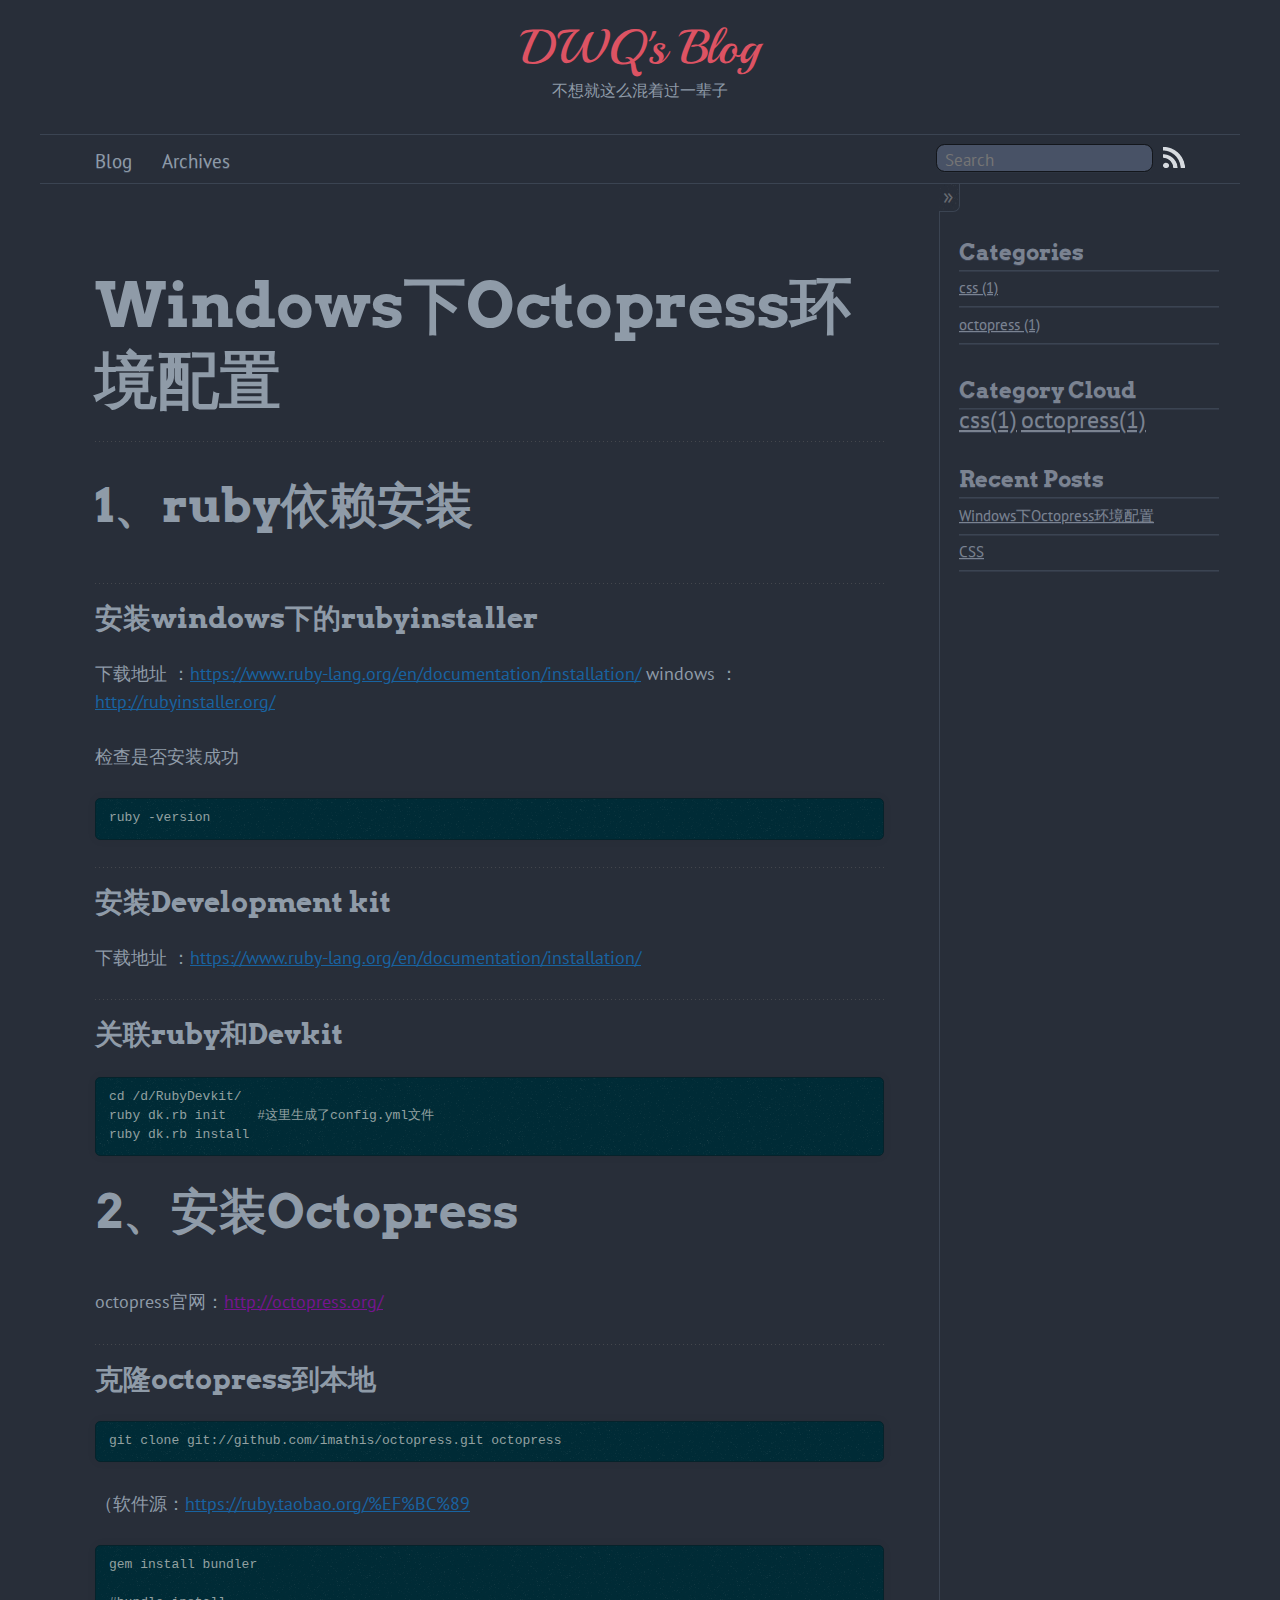
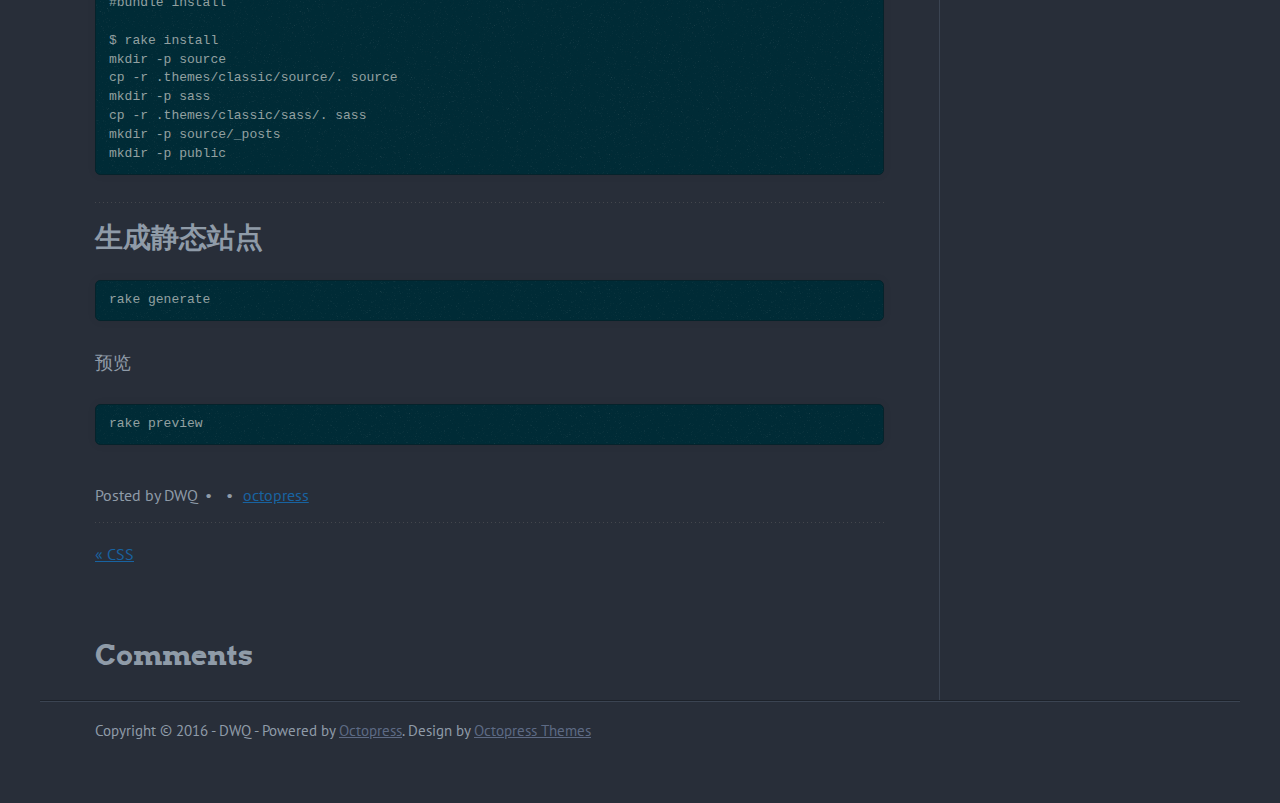
<file: blog/2016/08/15/octopress-windows-install/index.html>
<!DOCTYPE html>
<!--[if IEMobile 7 ]><html class="no-js iem7"><![endif]-->
<!--[if lt IE 9]><html class="no-js lte-ie8"><![endif]-->
<!--[if (gt IE 8)|(gt IEMobile 7)|!(IEMobile)|!(IE)]><!--><html class="no-js" lang="en"><!--<![endif]-->
<head>
  <meta charset="utf-8">
  <title>Windows下Octopress环境配置 - DWQ's Blog</title>
  <meta name="author" content="DWQ">

  
  <meta name="description" content="1、ruby依赖安装 安装windows下的rubyinstaller 下载地址 ：https://www.ruby-lang.org/en/documentation/installation/
windows ：http://rubyinstaller.org/ 检查是否安装成功 ruby - &hellip;">
  

  <!-- http://t.co/dKP3o1e -->
  <meta name="HandheldFriendly" content="True">
  <meta name="MobileOptimized" content="320">
  <meta name="viewport" content="width=device-width, initial-scale=1">

  
  <link rel="canonical" href="http://dwq09.github.io/blog/2016/08/15/octopress-windows-install/">
  <link href="/favicon.png" rel="icon">
  <link href="/stylesheets/screen.css" media="screen, projection" rel="stylesheet" type="text/css">
  <script src="/javascripts/modernizr-2.0.js"></script>
  <script src="/javascripts/ender.js"></script>
  <script src="/javascripts/octopress.js" type="text/javascript"></script>
  <link href="/atom.xml" rel="alternate" title="DWQ's Blog" type="application/atom+xml">
  <!--Fonts from Google"s Web font directory at http://google.com/webfonts -->
<link href="http://fonts.googleapis.com/css?family=Arvo:400,400italic,700,700italic" rel="stylesheet" type="text/css">
<link href="http://fonts.googleapis.com/css?family=PT+Sans:regular,italic,bold,bolditalic" rel="stylesheet" type="text/css">
<link href="http://fonts.googleapis.com/css?family=Playball" rel="stylesheet" type="text/css">
<script type="text/javascript">
function addBlankTargetForLinks () {
  $('a[href^="http"]').each(function(){
      $(this).attr('target', '_blank');
  });
}

$(document).bind('DOMNodeInserted', function(event) {
  addBlankTargetForLinks();
});
</script>

  

</head>

<body>
  <header role="banner"><hgroup>
  <h1><a href="/">DWQ's Blog</a></h1>
  
    <h2>不想就这么混着过一辈子</h2>
  
</hgroup>

</header>
  <div id="navigation">
    <nav role="navigation"><ul class="subscription" data-subscription="rss">
  <li><a href="/atom.xml" rel="subscribe-rss" title="subscribe via RSS">RSS</a></li>
  
</ul>
  
<form action="https://www.baidu.com" method="get">
  <fieldset role="search">
    <input type="hidden" name="q" value="site:dwq09.github.io" />
    <input class="search" type="text" name="q" results="0" placeholder="Search"/>
  </fieldset>
</form>
  
<ul class="main-navigation">
  <li><a href="/">Blog</a></li>
  <li><a href="/blog/archives">Archives</a></li>
</ul>

</nav>
  </div>
  <div id="body"  >
    <div id="main">
      <div id="content">
        <div>
<article class="hentry" role="article">
  
  <header>
    
      <h1 class="entry-title">Windows下Octopress环境配置</h1>
    
    
      <p class="meta">
        








  


<time datetime="2016-08-15T17:53:38+08:00" pubdate data-updated="true"></time>
        
      </p>
    
  </header>


<div class="entry-content"><h1>1、ruby依赖安装</h1>

<h2>安装windows下的rubyinstaller</h2>

<p>下载地址 ：<a href="https://www.ruby-lang.org/en/documentation/installation/">https://www.ruby-lang.org/en/documentation/installation/</a>
windows ：<a href="http://rubyinstaller.org/">http://rubyinstaller.org/</a></p>

<p>检查是否安装成功</p>

<pre><code>ruby -version
</code></pre>

<h2>安装Development kit</h2>

<p>下载地址 ：<a href="https://www.ruby-lang.org/en/documentation/installation/">https://www.ruby-lang.org/en/documentation/installation/</a></p>

<h2>关联ruby和Devkit</h2>

<pre><code>cd /d/RubyDevkit/
ruby dk.rb init    #这里生成了config.yml文件
ruby dk.rb install
</code></pre>

<h1>2、安装Octopress</h1>

<p>octopress官网：<a href="" title="http://octopress.org/">http://octopress.org/</a></p>

<h2>克隆octopress到本地</h2>

<pre><code>git clone git://github.com/imathis/octopress.git octopress
</code></pre>

<p>（软件源：<a href="https://ruby.taobao.org/%EF%BC%89">https://ruby.taobao.org/%EF%BC%89</a></p>

<pre><code>gem install bundler

#bundle install

$ rake install
mkdir -p source
cp -r .themes/classic/source/. source
mkdir -p sass
cp -r .themes/classic/sass/. sass
mkdir -p source/_posts
mkdir -p public
</code></pre>

<h2>生成静态站点</h2>

<pre><code>rake generate
</code></pre>

<p>预览</p>

<pre><code>rake preview
</code></pre>
</div>


  <footer>
    <p class="meta">
      
  

<span class="byline author vcard">Posted by <span class="fn">DWQ</span></span>

      








  


<time datetime="2016-08-15T17:53:38+08:00" pubdate data-updated="true"></time>
      

<span class="categories">
  
    <a class='category' href='/blog/categories/octopress/'>octopress</a>
  
</span>


    </p>
    
      <div class="sharing">
  
  
  
 
  <!--aThis Button BEGIN -->
<div class="jiathis_style_32x32">
	<a class="jiathis_button_qzone"></a>
	<a class="jiathis_button_tsina"></a>
	<a class="jiathis_button_tqq"></a>
	<a class="jiathis_button_weixin"></a>
	<a class="jiathis_button_renren"></a>
	<a href="http://www.jiathis.com/share" class="jiathis jiathis_txt jtico jtico_jiathis" target="_blank"></a>
	<a class="jiathis_counter_style"></a>
</div>
<script type="text/javascript" src="http://v3.jiathis.com/code/jia.js" charset="utf-8"></script>
<!-- JiaThis Button END -->
 


</div>

    
    <p class="meta">
      
        <a class="basic-alignment left" href="/blog/2016/08/15/css/" title="Previous Post: CSS">&laquo; CSS</a>
      
      
    </p>
  </footer>
</article>
  
<section>
    <h1>Comments</h1>
    <div id="disqus_thread" aria-live="polite"><!-- 多说评论框 start -->
	<div class="ds-thread" data-thread-key="/blog/2016/08/15/octopress-windows-install" data-title="Windows下Octopress环境配置"  data-url="http://dwq09.github.io/blog/2016/08/15/octopress-windows-install/"></div>
<!-- 多说评论框 end -->
<!-- 多说公共JS代码 start (一个网页只需插入一次) -->
<script type="text/javascript">
var duoshuoQuery = {short_name:"dwq000"};
	(function() {
		var ds = document.createElement('script');
		ds.type = 'text/javascript';ds.async = true;
		ds.src = (document.location.protocol == 'https:' ? 'https:' : 'http:') + '//static.duoshuo.com/embed.js';
		ds.charset = 'UTF-8';
		(document.getElementsByTagName('head')[0] 
		 || document.getElementsByTagName('body')[0]).appendChild(ds);
	})();
	</script>
<!-- 多说公共JS代码 end -->

</div>
  </section>

</div>

<aside class="sidebar">
  
    <section>
  <h1>Categories</h1>
    <ul id="category-list"><li><a href='/blog/categories/css'>css (1)</a></li><li><a href='/blog/categories/octopress'>octopress (1)</a></li></ul>
</section>
<section>
  <h1>Category Cloud</h1>
    <span id="tag-cloud"><a href='/blog/categories/css' style='font-size: 160.0%'>css(1)</a> <a href='/blog/categories/octopress' style='font-size: 160.0%'>octopress(1)</a> </span>
</section>
<section>
  <h1>Recent Posts</h1>
  <ul id="recent_posts">
    
      <li class="post">
        <a href="/blog/2016/08/15/octopress-windows-install/">Windows下Octopress环境配置</a>
      </li>
    
      <li class="post">
        <a href="/blog/2016/08/15/css/">CSS</a>
      </li>
    
  </ul>
</section>





  
</aside>


      </div>
    </div>
    <footer role="contentinfo"><p>
  Copyright &copy; 2016 - DWQ -
  <span class="credit">Powered by <a href="http://octopress.org">Octopress</a>. Design by <a href="http://octopressthemes.com">Octopress Themes</a></span>
</p>

</footer>
    











  </div>
</body>
</html>
</file>
<file: stylesheets/screen.css>
html,body,div,span,applet,object,iframe,h1,h2,h3,h4,h5,h6,p,blockquote,pre,a,abbr,acronym,address,big,cite,code,del,dfn,em,img,ins,kbd,q,s,samp,small,strike,strong,sub,sup,tt,var,b,u,i,center,dl,dt,dd,ol,ul,li,fieldset,form,label,legend,table,caption,tbody,tfoot,thead,tr,th,td,article,aside,canvas,details,embed,figure,figcaption,footer,header,hgroup,menu,nav,output,ruby,section,summary,time,mark,audio,video{margin:0;padding:0;border:0;font:inherit;font-size:100%;vertical-align:baseline}html{line-height:1}ol,ul{list-style:none}table{border-collapse:collapse;border-spacing:0}caption,th,td{text-align:left;font-weight:normal;vertical-align:middle}q,blockquote{quotes:none}q:before,q:after,blockquote:before,blockquote:after{content:"";content:none}a img{border:none}article,aside,details,figcaption,figure,footer,header,hgroup,main,menu,nav,section,summary{display:block}article,aside,details,figcaption,figure,footer,header,hgroup,main,menu,nav,section,summary{display:block}a{color:#1863a1}a:visited{color:#751590}a:focus{color:#0181eb}a:hover{color:#0181eb}a:active{color:#01579f}aside.sidebar a{color:#1863a1}aside.sidebar a:focus{color:#0181eb}aside.sidebar a:hover{color:#0181eb}aside.sidebar a:active{color:#01579f}a{-moz-transition:color .3s;-o-transition:color .3s;-webkit-transition:color .3s;transition:color .3s}html{background:#282e39}#body>div{background:#282e39;border-bottom:1px solid #1d222a}#body>div>div{background:#282e39;border-right:1px solid #3b4452}.heading,body>header h1,h1,h2,h3,h4,h5,h6{font-family:"Arvo","Georgia","Helvetica Neue",Arial,sans-serif}.sans,#body,body>header h2,article header p.meta,article>footer,#content .blog-index footer,html .gist .gist-file .gist-meta,#blog-archives a.category,#blog-archives time,aside.sidebar section,#body>footer{font-family:"PT Sans","Helvetica Neue",Arial,sans-serif}.serif,#content .blog-index a[rel=full-article]{font-family:"Arvo",Georgia,Times,"Times New Roman",serif}.mono,pre,code,tt,p code,li code{font-family:Menlo,Monaco,"Andale Mono","lucida console","Courier New",monospace}body>header h1{font-size:2.2em;font-family:"Arvo","Georgia","Helvetica Neue",Arial,sans-serif;font-weight:normal;line-height:1.2em;margin-bottom:0.6667em}body>header h2{font-family:"Arvo","Georgia","Helvetica Neue",Arial,sans-serif}#body{line-height:1.5em;color:#8f9ba8}h1{font-size:2.2em;line-height:1.2em}@media only screen and (min-width: 992px){#body{font-size:1.15em}h1{font-size:2.6em;line-height:1.2em}}h1,h2,h3,h4,h5,h6{text-rendering:optimizelegibility;margin-bottom:1em;font-weight:bold}h2,section h1{font-size:1.5em}h3,section h2,section section h1{font-size:1.3em}h4,section h3,section section h2,section section section h1{font-size:1em}h5,section h4,section section h3{font-size:.9em}h6,section h5,section section h4,section section section h3{font-size:.8em}p,blockquote,ul,ol{margin-bottom:1.5em}ul{list-style-type:disc}ul ul{list-style-type:circle;margin-bottom:0px}ul ul ul{list-style-type:square;margin-bottom:0px}ol{list-style-type:decimal}ol ol{list-style-type:lower-alpha;margin-bottom:0px}ol ol ol{list-style-type:lower-roman;margin-bottom:0px}ul,ul ul,ul ol,ol,ol ul,ol ol{margin-left:1.3em}strong{font-weight:bold}em{font-style:italic}sup,sub{font-size:0.8em;position:relative;display:inline-block}sup{top:-.5em}sub{bottom:-.5em}q{font-style:italic}q:before{content:"\201C"}q:after{content:"\201D"}em,dfn{font-style:italic}strong,dfn{font-weight:bold}del,s{text-decoration:line-through}abbr,acronym{border-bottom:1px dotted;cursor:help}sub,sup{line-height:0}hr{margin-bottom:0.2em}small{font-size:.8em}big{font-size:1.2em}blockquote{font-style:italic;position:relative;font-size:1.2em;line-height:1.5em;padding-left:1em;border-left:4px solid rgba(168,168,168,0.5)}blockquote cite{font-style:italic}blockquote cite a{color:#a8a8a8 !important;word-wrap:break-word}blockquote cite:before{content:'\2014';padding-right:.3em;padding-left:.3em;color:#a8a8a8}@media only screen and (min-width: 992px){blockquote{padding-left:1.5em;border-left-width:4px}}.pullquote-right:before,.pullquote-left:before{padding:0;border:none;content:attr(data-pullquote);float:right;width:45%;margin:.5em 0 1em 1.5em;position:relative;top:7px;font-size:1.4em;line-height:1.45em}.pullquote-left:before{float:left;margin:.5em 1.5em 1em 0}.force-wrap,article a,aside.sidebar a{white-space:-moz-pre-wrap;white-space:-pre-wrap;white-space:-o-pre-wrap;white-space:pre-wrap;word-wrap:break-word}.group,#body>footer,#body #content>article,#body #content>div>article,#body #content>div>section,#body div.pagination,body>header,body nav,aside.sidebar,#main,#content,.sidebar,nav{*zoom:1}.group:after,#body>footer:after,#body #content>article:after,#body #content>div>article:after,#body #content>div>section:after,#body div.pagination:after,body>header:after,#main:after,#content:after,.sidebar:after,nav:after{content:"";display:table;clear:both}#body{-webkit-text-size-adjust:none;max-width:1200px;position:relative;margin:0 auto}#body>footer,#body #content>article,#body #content>div>article,#body #content>div>section{padding-left:18px;padding-right:18px}@media only screen and (min-width: 480px){#body>footer,#body #content>article,#body #content>div>article,#body #content>div>section{padding-left:25px;padding-right:25px}}@media only screen and (min-width: 768px){#body>footer,#body #content>article,#body #content>div>article,#body #content>div>section{padding-left:35px;padding-right:35px}}@media only screen and (min-width: 992px){#body>footer,#body #content>article,#body #content>div>article,#body #content>div>section{padding-left:55px;padding-right:55px}}#body div.pagination{margin-left:18px;margin-right:18px}@media only screen and (min-width: 480px){#body div.pagination{margin-left:25px;margin-right:25px}}@media only screen and (min-width: 768px){#body div.pagination{margin-left:35px;margin-right:35px}}@media only screen and (min-width: 992px){#body div.pagination{margin-left:55px;margin-right:55px}}body>header{font-size:1em;padding-top:1em;padding-bottom:1em}body>header,body nav{padding-left:18px;padding-right:18px}@media only screen and (min-width: 480px){body>header,body nav{padding-left:25px;padding-right:25px}}@media only screen and (min-width: 768px){body>header,body nav{padding-left:35px;padding-right:35px}}@media only screen and (min-width: 992px){body>header,body nav{padding-left:55px;padding-right:55px}}#content{overflow:hidden}#content>div,#content>article{width:100%}aside.sidebar{float:none;padding:0 18px 1px;background-color:#2c333f;border-top:1px solid #3b4452}.flex-content,article img,article video,article .flash-video,aside.sidebar img{max-width:100%;height:auto}.basic-alignment.left,article img.left,article video.left,article .left.flash-video,aside.sidebar img.left{float:left;margin-right:1.5em}.basic-alignment.right,article img.right,article video.right,article .right.flash-video,aside.sidebar img.right{float:right;margin-left:1.5em}.basic-alignment.center,article img.center,article video.center,article .center.flash-video,aside.sidebar img.center{display:block;margin:0 auto 1.5em}.basic-alignment.left,article img.left,article video.left,article .left.flash-video,aside.sidebar img.left,.basic-alignment.right,article img.right,article video.right,article .right.flash-video,aside.sidebar img.right{margin-bottom:.8em}.toggle-sidebar,.no-sidebar .toggle-sidebar{display:none}@media only screen and (min-width: 750px){#body.sidebar-footer aside.sidebar{float:none;width:auto;clear:left;margin:0;padding:0 35px 1px;background-color:#2c333f;border-top:none}#body.sidebar-footer aside.sidebar section.odd,#body.sidebar-footer aside.sidebar section.even{float:left;width:48%}#body.sidebar-footer aside.sidebar section.odd{margin-left:0}#body.sidebar-footer aside.sidebar section.even{margin-left:4%}#body.sidebar-footer aside.sidebar.thirds section{width:30%;margin-left:5%}#body.sidebar-footer aside.sidebar.thirds section.first{margin-left:0;clear:both}}#body.sidebar-footer #content{margin-right:0px}#body.sidebar-footer .toggle-sidebar{display:none}@media only screen and (min-width: 550px){body>header{font-size:1em}}@media only screen and (min-width: 750px){aside.sidebar{float:none;width:auto;clear:left;margin:0;padding:0 35px 1px;background-color:#2c333f;border-top:none}aside.sidebar section.odd,aside.sidebar section.even{float:left;width:48%}aside.sidebar section.odd{margin-left:0}aside.sidebar section.even{margin-left:4%}aside.sidebar.thirds section{width:30%;margin-left:5%}aside.sidebar.thirds section.first{margin-left:0;clear:both}}@media only screen and (min-width: 768px){#body{-webkit-text-size-adjust:auto}body>header{font-size:1.2em}#main{padding:0;margin:0 auto}#content{overflow:visible;margin-right:240px;position:relative}.no-sidebar #content{margin-right:0;border-right:0}.collapse-sidebar #content{margin-right:20px}#content>div,#content>article{padding-top:17.5px;padding-bottom:17.5px;float:left}aside.sidebar{width:210px;padding:0 15px 15px;background:none;clear:none;float:left;margin:0 -100% 0 0}aside.sidebar section{width:auto;margin-left:0}aside.sidebar section.odd,aside.sidebar section.even{float:none;width:auto;margin-left:0}.collapse-sidebar aside.sidebar{float:none;width:auto;clear:left;margin:0;padding:0 35px 1px;background-color:#2c333f;border-top:none}.collapse-sidebar aside.sidebar section.odd,.collapse-sidebar aside.sidebar section.even{float:left;width:48%}.collapse-sidebar aside.sidebar section.odd{margin-left:0}.collapse-sidebar aside.sidebar section.even{margin-left:4%}.collapse-sidebar aside.sidebar.thirds section{width:30%;margin-left:5%}.collapse-sidebar aside.sidebar.thirds section.first{margin-left:0;clear:both}}@media only screen and (min-width: 992px){header{font-size:1.3em}#content{margin-right:300px}#content>div,#content>article{padding-top:27.5px;padding-bottom:27.5px}aside.sidebar{width:260px;padding:1.2em 20px 20px}.collapse-sidebar aside.sidebar{padding-left:55px;padding-right:55px}}body>header{background:#282e39;text-align:center}body>header h1{font-family:'Playball', cursive;font-size:48px;margin-bottom:6px}body>header h1 a,body>header h1 a:visited,body>header h1 a:hover{color:#dd5363;text-decoration:none}body>header h2{font-size:16px;color:#8f9ba8;font-weight:normal}nav{position:relative;background:none,none;background-color:#282e39;border-top:1px solid #3b4452;border-bottom:1px solid #3b4452;padding-top:.35em;padding-bottom:.35em;max-width:1164px;margin:0 auto}@media only screen and (min-width: 480px){nav{max-width:1150px}}@media only screen and (min-width: 768px){nav{max-width:1130px}}@media only screen and (min-width: 992px){nav{max-width:1090px}}nav form{-moz-background-clip:padding;-o-background-clip:padding-box;-webkit-background-clip:padding;background-clip:padding-box;margin:0;padding:0}nav form .search{padding:.3em .5em 0;margin:.2em 0 0 0;font-size:.85em;font-family:"PT Sans","Helvetica Neue",Arial,sans-serif;line-height:1.1em;width:95%;-moz-border-radius:.5em;-webkit-border-radius:.5em;border-radius:.5em;-moz-background-clip:padding;-o-background-clip:padding-box;-webkit-background-clip:padding;background-clip:padding-box;-moz-box-shadow:#2c333f 0 1px;-webkit-box-shadow:#2c333f 0 1px;box-shadow:#2c333f 0 1px;background-color:#485266;border:1px solid #13161b;color:#888}nav form .search:focus{color:#444;border-color:#80b1df;-moz-box-shadow:#80b1df 0 0 4px,#80b1df 0 0 3px inset;-webkit-box-shadow:#80b1df 0 0 4px,#80b1df 0 0 3px inset;box-shadow:#80b1df 0 0 4px,#80b1df 0 0 3px inset;background-color:#fff;outline:none}nav fieldset[role=search]{float:right;width:48%}nav fieldset.mobile-nav{float:left;width:48%}nav fieldset.mobile-nav select{width:100%;font-size:.8em;border:1px solid #888}nav ul{display:none}@media only screen and (min-width: 550px){nav{font-size:1.1em}nav ul{margin:0;padding:0;border:0;overflow:hidden;*zoom:1;float:left;display:block;padding-top:.15em}nav ul li{list-style-image:none;list-style-type:none;margin-left:0;white-space:nowrap;float:left;padding-left:0;padding-right:0}nav ul li:first-child{padding-left:0}nav ul li:last-child{padding-right:0}nav ul li.last{padding-right:0}nav ul.subscription{margin-left:.8em;float:right}nav ul.subscription li:last-child a{padding-right:0}nav ul li{margin:0}nav a{color:#8f9ba8;font-family:"PT Sans","Helvetica Neue",Arial,sans-serif;text-shadow:#414b5d 0 1px;float:left;text-decoration:none;font-size:1.1em;padding:.1em 0;line-height:1.5em}nav a:visited{color:#8f9ba8}nav a:hover{color:#505b67}nav li+li{border-left:1px solid none;margin-left:.8em}nav li+li a{padding-left:.8em;border-left:1px solid none}nav form{float:right;text-align:left;padding-left:.8em;width:175px}nav form .search{width:93%;font-size:.95em;line-height:1.2em}nav ul[data-subscription$=email]+form{width:97px}nav ul[data-subscription$=email]+form .search{width:91%}nav fieldset.mobile-nav{display:none}nav fieldset[role=search]{width:99%}}@media only screen and (min-width: 992px){nav form{width:215px}nav ul[data-subscription$=email]+form{width:147px}}.no-placeholder nav .search{background:#485266 url('/images/search.png?1471269901') 0.3em 0.25em no-repeat;text-indent:1.3em}@media only screen and (min-width: 550px){.maskImage nav ul[data-subscription$=email]+form{width:123px}}@media only screen and (min-width: 992px){.maskImage nav ul[data-subscription$=email]+form{width:173px}}.maskImage ul.subscription{position:relative;top:.2em}.maskImage ul.subscription li,.maskImage ul.subscription a{border:0;padding:0}.maskImage a[rel=subscribe-rss]{position:relative;top:0px;text-indent:-999999em;background-color:none;border:0;padding:0}.maskImage a[rel=subscribe-rss],.maskImage a[rel=subscribe-rss]:after{-webkit-mask-image:url('/images/rss.png?1471269901');-moz-mask-image:url('/images/rss.png?1471269901');-ms-mask-image:url('/images/rss.png?1471269901');-o-mask-image:url('/images/rss.png?1471269901');mask-image:url('/images/rss.png?1471269901');-webkit-mask-repeat:no-repeat;-moz-mask-repeat:no-repeat;-ms-mask-repeat:no-repeat;-o-mask-repeat:no-repeat;mask-repeat:no-repeat;width:22px;height:22px}.maskImage a[rel=subscribe-rss]:after{content:"";position:absolute;top:-1px;left:0;background-color:#d7dbe0}.maskImage a[rel=subscribe-rss]:hover:after{background-color:#c8ced5}.maskImage a[rel=subscribe-email]{position:relative;top:0px;text-indent:-999999em;background-color:none;border:0;padding:0}.maskImage a[rel=subscribe-email],.maskImage a[rel=subscribe-email]:after{-webkit-mask-image:url('/images/email.png?1471269901');-moz-mask-image:url('/images/email.png?1471269901');-ms-mask-image:url('/images/email.png?1471269901');-o-mask-image:url('/images/email.png?1471269901');mask-image:url('/images/email.png?1471269901');-webkit-mask-repeat:no-repeat;-moz-mask-repeat:no-repeat;-ms-mask-repeat:no-repeat;-o-mask-repeat:no-repeat;mask-repeat:no-repeat;width:28px;height:22px}.maskImage a[rel=subscribe-email]:after{content:"";position:absolute;top:-1px;left:0;background-color:#d7dbe0}.maskImage a[rel=subscribe-email]:hover:after{background-color:#c8ced5}#navigation{background-color:#282e39}article{padding-top:2em;background:#282e39}article header{position:relative;padding-top:2em;padding-bottom:1em;margin-bottom:1em;background:url('[data-uri]') bottom left repeat-x}article header h1{margin:0}article header h1 a{text-decoration:none}article header h1 a:hover{text-decoration:underline}article header p{font-size:.9em;color:#a8a8a8;margin:0}article header p.meta{text-transform:uppercase;position:absolute;top:0}@media only screen and (min-width: 768px){article header{margin-bottom:1.5em;padding-bottom:1em;background:url('[data-uri]') bottom left repeat-x}}article h2{padding-top:0.8em;background:url('[data-uri]') top left repeat-x}.entry-content article h2:first-child,article header+h2{padding-top:0}article h2:first-child,article header+h2{background:none}article .feature{padding-top:.5em;margin-bottom:1em;padding-bottom:1em;background:url('[data-uri]') bottom left repeat-x;font-size:2.0em;font-style:italic;line-height:1.3em}article img,article video,article .flash-video{-moz-border-radius:.3em;-webkit-border-radius:.3em;border-radius:.3em;-moz-box-shadow:rgba(0,0,0,0.15) 0 1px 4px;-webkit-box-shadow:rgba(0,0,0,0.15) 0 1px 4px;box-shadow:rgba(0,0,0,0.15) 0 1px 4px;-moz-box-sizing:border-box;-webkit-box-sizing:border-box;box-sizing:border-box;border:#fff 0.5em solid}article video,article .flash-video{margin:0 auto 1.5em}article video{display:block;width:100%}article .flash-video>div{position:relative;display:block;padding-bottom:56.25%;padding-top:1px;height:0;overflow:hidden}article .flash-video>div iframe,article .flash-video>div object,article .flash-video>div embed{position:absolute;top:0;left:0;width:100%;height:100%}article>footer{padding-bottom:2.5em;margin-top:2em}article>footer p.meta{margin-bottom:.8em;font-size:.85em;clear:both;overflow:hidden}.blog-index article+article{background:url('[data-uri]') top left repeat-x}#content .blog-index{padding-top:0;padding-bottom:0}#content .blog-index article{padding-top:2em;background:#282e39}#content .blog-index article header{background:none;padding-bottom:0}#content .blog-index article h1{font-size:2.2em}#content .blog-index article h1 a{color:inherit}#content .blog-index article h1 a:hover{color:#0181eb}#content .blog-index a[rel=full-article]{background:#1d222a;display:inline-block;padding:.4em .8em;margin-right:.5em;text-decoration:none;color:#9ca2a8;-moz-transition:background-color .5s;-o-transition:background-color .5s;-webkit-transition:background-color .5s;transition:background-color .5s}#content .blog-index a[rel=full-article]:hover{background:#0181eb;text-shadow:none;color:main-bg}#content .blog-index footer{margin-top:1em}.separator,article>footer .byline+time:before,article>footer time+time:before,article>footer .comments:before,article>footer .byline ~ .categories:before{content:"\2022 ";padding:0 .4em 0 .2em;display:inline-block}#content div.pagination{text-align:center;font-size:.95em;position:relative;background:url('[data-uri]') top left repeat-x;padding-top:1.5em;padding-bottom:1.5em}#content div.pagination a{text-decoration:none;color:#a8a8a8}#content div.pagination a.prev{position:absolute;left:0}#content div.pagination a.next{position:absolute;right:0}#content div.pagination a:hover{color:#0181eb}#content div.pagination a[href*=archive]:before,#content div.pagination a[href*=archive]:after{content:'\2014';padding:0 .3em}#content>div{padding:0}p.meta+.sharing{padding-top:1em;padding-left:0;background:url('[data-uri]') top left repeat-x}#fb-root{display:none}.highlight,html .gist .gist-file .gist-syntax .gist-highlight{border:1px solid #05232b !important}.highlight table td.code,html .gist .gist-file .gist-syntax .gist-highlight table td.code{width:100%}.highlight .line-numbers,html .gist .gist-file .gist-syntax .gist-highlight .line-numbers{text-align:right;font-size:13px;line-height:1.45em;background:#073642 url('/images/noise.png?1471269901') top left !important;border-right:1px solid #00232c !important;-moz-box-shadow:#083e4b -1px 0 inset;-webkit-box-shadow:#083e4b -1px 0 inset;box-shadow:#083e4b -1px 0 inset;text-shadow:#021014 0 -1px;padding:.8em !important;-moz-border-radius:0;-webkit-border-radius:0;border-radius:0}.highlight .line-numbers span,html .gist .gist-file .gist-syntax .gist-highlight .line-numbers span{color:#586e75 !important}figure.code,.gist-file,pre{-moz-box-shadow:rgba(0,0,0,0.06) 0 0 10px;-webkit-box-shadow:rgba(0,0,0,0.06) 0 0 10px;box-shadow:rgba(0,0,0,0.06) 0 0 10px}figure.code .highlight pre,.gist-file .highlight pre,pre .highlight pre{-moz-box-shadow:none;-webkit-box-shadow:none;box-shadow:none}html .gist .gist-file{margin-bottom:1.8em;position:relative;border:none;padding-top:26px !important}html .gist .gist-file .gist-syntax{border-bottom:0 !important;background:none !important}html .gist .gist-file .gist-syntax .gist-highlight{background:#002b36 !important}html .gist .gist-file .gist-meta{padding:.6em 0.8em;border:1px solid #083e4b !important;color:#586e75;font-size:.7em !important;background:#073642 url('/images/noise.png?1471269901') top left;line-height:1.5em}html .gist .gist-file .gist-meta a{color:#76888b !important;text-decoration:none}html .gist .gist-file .gist-meta a:hover,html .gist .gist-file .gist-meta a:focus{text-decoration:underline}html .gist .gist-file .gist-meta a:hover{color:#93a1a1 !important}html .gist .gist-file .gist-meta a[href*='#file']{position:absolute;top:0;left:0;right:-10px;color:#474747 !important}html .gist .gist-file .gist-meta a[href*='#file']:hover{color:#1863a1 !important}html .gist .gist-file .gist-meta a[href*=raw]{top:.4em}pre{background:#002b36 url('/images/noise.png?1471269901') top left;-moz-border-radius:.4em;-webkit-border-radius:.4em;border-radius:.4em;border:1px solid #05232b;line-height:1.45em;font-size:13px;margin-bottom:2.1em;padding:.8em 1em;color:#93a1a1;overflow:auto}h3.filename+pre{-moz-border-radius-topleft:0px;-webkit-border-top-left-radius:0px;border-top-left-radius:0px;-moz-border-radius-topright:0px;-webkit-border-top-right-radius:0px;border-top-right-radius:0px}p code,li code{display:inline-block;white-space:no-wrap;background:#fff;font-size:.8em;line-height:1.5em;color:#555;border:1px solid #ddd;-moz-border-radius:.4em;-webkit-border-radius:.4em;border-radius:.4em;padding:0 .3em;margin:-1px 0}p pre code,li pre code{font-size:1em !important;background:none;border:none}.pre-code,html .gist .gist-file .gist-syntax .gist-highlight pre,.highlight code{font-family:Menlo,Monaco,"Andale Mono","lucida console","Courier New",monospace !important;overflow:scroll;overflow-y:hidden;display:block;padding:.8em !important;overflow-x:auto;line-height:1.45em;background:#002b36 url('/images/noise.png?1471269901') top left !important;color:#93a1a1 !important}.pre-code *::-moz-selection,html .gist .gist-file .gist-syntax .gist-highlight pre *::-moz-selection,.highlight code *::-moz-selection{background:#386774;color:inherit;text-shadow:#002b36 0 1px}.pre-code *::-webkit-selection,html .gist .gist-file .gist-syntax .gist-highlight pre *::-webkit-selection,.highlight code *::-webkit-selection{background:#386774;color:inherit;text-shadow:#002b36 0 1px}.pre-code *::selection,html .gist .gist-file .gist-syntax .gist-highlight pre *::selection,.highlight code *::selection{background:#386774;color:inherit;text-shadow:#002b36 0 1px}.pre-code span,html .gist .gist-file .gist-syntax .gist-highlight pre span,.highlight code span{color:#93a1a1 !important}.pre-code span,html .gist .gist-file .gist-syntax .gist-highlight pre span,.highlight code span{font-style:normal !important;font-weight:normal !important}.pre-code .c,html .gist .gist-file .gist-syntax .gist-highlight pre .c,.highlight code .c{color:#586e75 !important;font-style:italic !important}.pre-code .cm,html .gist .gist-file .gist-syntax .gist-highlight pre .cm,.highlight code .cm{color:#586e75 !important;font-style:italic !important}.pre-code .cp,html .gist .gist-file .gist-syntax .gist-highlight pre .cp,.highlight code .cp{color:#586e75 !important;font-style:italic !important}.pre-code .c1,html .gist .gist-file .gist-syntax .gist-highlight pre .c1,.highlight code .c1{color:#586e75 !important;font-style:italic !important}.pre-code .cs,html .gist .gist-file .gist-syntax .gist-highlight pre .cs,.highlight code .cs{color:#586e75 !important;font-weight:bold !important;font-style:italic !important}.pre-code .err,html .gist .gist-file .gist-syntax .gist-highlight pre .err,.highlight code .err{color:#dc322f !important;background:none !important}.pre-code .k,html .gist .gist-file .gist-syntax .gist-highlight pre .k,.highlight code .k{color:#cb4b16 !important}.pre-code .o,html .gist .gist-file .gist-syntax .gist-highlight pre .o,.highlight code .o{color:#93a1a1 !important;font-weight:bold !important}.pre-code .p,html .gist .gist-file .gist-syntax .gist-highlight pre .p,.highlight code .p{color:#93a1a1 !important}.pre-code .ow,html .gist .gist-file .gist-syntax .gist-highlight pre .ow,.highlight code .ow{color:#2aa198 !important;font-weight:bold !important}.pre-code .gd,html .gist .gist-file .gist-syntax .gist-highlight pre .gd,.highlight code .gd{color:#93a1a1 !important;background-color:#372d34 !important;display:inline-block}.pre-code .gd .x,html .gist .gist-file .gist-syntax .gist-highlight pre .gd .x,.highlight code .gd .x{color:#93a1a1 !important;background-color:#4d2d34 !important;display:inline-block}.pre-code .ge,html .gist .gist-file .gist-syntax .gist-highlight pre .ge,.highlight code .ge{color:#93a1a1 !important;font-style:italic !important}.pre-code .gh,html .gist .gist-file .gist-syntax .gist-highlight pre .gh,.highlight code .gh{color:#586e75 !important}.pre-code .gi,html .gist .gist-file .gist-syntax .gist-highlight pre .gi,.highlight code .gi{color:#93a1a1 !important;background-color:#1b412b !important;display:inline-block}.pre-code .gi .x,html .gist .gist-file .gist-syntax .gist-highlight pre .gi .x,.highlight code .gi .x{color:#93a1a1 !important;background-color:#355720 !important;display:inline-block}.pre-code .gs,html .gist .gist-file .gist-syntax .gist-highlight pre .gs,.highlight code .gs{color:#93a1a1 !important;font-weight:bold !important}.pre-code .gu,html .gist .gist-file .gist-syntax .gist-highlight pre .gu,.highlight code .gu{color:#6c71c4 !important}.pre-code .kc,html .gist .gist-file .gist-syntax .gist-highlight pre .kc,.highlight code .kc{color:#859900 !important;font-weight:bold !important}.pre-code .kd,html .gist .gist-file .gist-syntax .gist-highlight pre .kd,.highlight code .kd{color:#268bd2 !important}.pre-code .kp,html .gist .gist-file .gist-syntax .gist-highlight pre .kp,.highlight code .kp{color:#cb4b16 !important;font-weight:bold !important}.pre-code .kr,html .gist .gist-file .gist-syntax .gist-highlight pre .kr,.highlight code .kr{color:#d33682 !important;font-weight:bold !important}.pre-code .kt,html .gist .gist-file .gist-syntax .gist-highlight pre .kt,.highlight code .kt{color:#2aa198 !important}.pre-code .n,html .gist .gist-file .gist-syntax .gist-highlight pre .n,.highlight code .n{color:#268bd2 !important}.pre-code .na,html .gist .gist-file .gist-syntax .gist-highlight pre .na,.highlight code .na{color:#268bd2 !important}.pre-code .nb,html .gist .gist-file .gist-syntax .gist-highlight pre .nb,.highlight code .nb{color:#859900 !important}.pre-code .nc,html .gist .gist-file .gist-syntax .gist-highlight pre .nc,.highlight code .nc{color:#d33682 !important}.pre-code .no,html .gist .gist-file .gist-syntax .gist-highlight pre .no,.highlight code .no{color:#b58900 !important}.pre-code .nl,html .gist .gist-file .gist-syntax .gist-highlight pre .nl,.highlight code .nl{color:#859900 !important}.pre-code .ne,html .gist .gist-file .gist-syntax .gist-highlight pre .ne,.highlight code .ne{color:#268bd2 !important;font-weight:bold !important}.pre-code .nf,html .gist .gist-file .gist-syntax .gist-highlight pre .nf,.highlight code .nf{color:#268bd2 !important;font-weight:bold !important}.pre-code .nn,html .gist .gist-file .gist-syntax .gist-highlight pre .nn,.highlight code .nn{color:#b58900 !important}.pre-code .nt,html .gist .gist-file .gist-syntax .gist-highlight pre .nt,.highlight code .nt{color:#268bd2 !important;font-weight:bold !important}.pre-code .nx,html .gist .gist-file .gist-syntax .gist-highlight pre .nx,.highlight code .nx{color:#b58900 !important}.pre-code .vg,html .gist .gist-file .gist-syntax .gist-highlight pre .vg,.highlight code .vg{color:#268bd2 !important}.pre-code .vi,html .gist .gist-file .gist-syntax .gist-highlight pre .vi,.highlight code .vi{color:#268bd2 !important}.pre-code .nv,html .gist .gist-file .gist-syntax .gist-highlight pre .nv,.highlight code .nv{color:#268bd2 !important}.pre-code .mf,html .gist .gist-file .gist-syntax .gist-highlight pre .mf,.highlight code .mf{color:#2aa198 !important}.pre-code .m,html .gist .gist-file .gist-syntax .gist-highlight pre .m,.highlight code .m{color:#2aa198 !important}.pre-code .mh,html .gist .gist-file .gist-syntax .gist-highlight pre .mh,.highlight code .mh{color:#2aa198 !important}.pre-code .mi,html .gist .gist-file .gist-syntax .gist-highlight pre .mi,.highlight code .mi{color:#2aa198 !important}.pre-code .s,html .gist .gist-file .gist-syntax .gist-highlight pre .s,.highlight code .s{color:#2aa198 !important}.pre-code .sd,html .gist .gist-file .gist-syntax .gist-highlight pre .sd,.highlight code .sd{color:#2aa198 !important}.pre-code .s2,html .gist .gist-file .gist-syntax .gist-highlight pre .s2,.highlight code .s2{color:#2aa198 !important}.pre-code .se,html .gist .gist-file .gist-syntax .gist-highlight pre .se,.highlight code .se{color:#dc322f !important}.pre-code .si,html .gist .gist-file .gist-syntax .gist-highlight pre .si,.highlight code .si{color:#268bd2 !important}.pre-code .sr,html .gist .gist-file .gist-syntax .gist-highlight pre .sr,.highlight code .sr{color:#2aa198 !important}.pre-code .s1,html .gist .gist-file .gist-syntax .gist-highlight pre .s1,.highlight code .s1{color:#2aa198 !important}.pre-code div .gd,html .gist .gist-file .gist-syntax .gist-highlight pre div .gd,.highlight code div .gd,.pre-code div .gd .x,html .gist .gist-file .gist-syntax .gist-highlight pre div .gd .x,.highlight code div .gd .x,.pre-code div .gi,html .gist .gist-file .gist-syntax .gist-highlight pre div .gi,.highlight code div .gi,.pre-code div .gi .x,html .gist .gist-file .gist-syntax .gist-highlight pre div .gi .x,.highlight code div .gi .x{display:inline-block;width:100%}.highlight,.gist-highlight{margin-bottom:1.8em;background:#002b36;overflow-y:hidden;overflow-x:auto}.highlight pre,.gist-highlight pre{background:none;-moz-border-radius:none;-webkit-border-radius:none;border-radius:none;border:none;padding:0;margin-bottom:0}pre::-webkit-scrollbar,.highlight::-webkit-scrollbar,.gist-highlight::-webkit-scrollbar{height:.5em;background:rgba(255,255,255,0.15)}pre::-webkit-scrollbar-thumb:horizontal,.highlight::-webkit-scrollbar-thumb:horizontal,.gist-highlight::-webkit-scrollbar-thumb:horizontal{background:rgba(255,255,255,0.2);-webkit-border-radius:4px;border-radius:4px}.highlight code{background:#000}figure.code{background:none;padding:0;border:0;margin-bottom:1.5em}figure.code pre{margin-bottom:0}figure.code figcaption{position:relative}figure.code .highlight{margin-bottom:0}.code-title,html .gist .gist-file .gist-meta a[href*='#file'],h3.filename,figure.code figcaption{text-align:center;font-size:13px;line-height:2em;text-shadow:#cbcccc 0 1px 0;color:#474747;font-weight:normal;margin-bottom:0;-moz-border-radius-topleft:5px;-webkit-border-top-left-radius:5px;border-top-left-radius:5px;-moz-border-radius-topright:5px;-webkit-border-top-right-radius:5px;border-top-right-radius:5px;font-family:"Helvetica Neue", Arial, "Lucida Grande", "Lucida Sans Unicode", Lucida, sans-serif;background:#aaa url('/images/code_bg.png?1471269901') top repeat-x;border:1px solid #565656;border-top-color:#cbcbcb;border-left-color:#a5a5a5;border-right-color:#a5a5a5;border-bottom:0}.download-source,html .gist .gist-file .gist-meta a[href*=raw],figure.code figcaption a{position:absolute;right:.8em;text-decoration:none;color:#666 !important;z-index:1;font-size:13px;text-shadow:#cbcccc 0 1px 0;padding-left:3em}.download-source:hover,html .gist .gist-file .gist-meta a[href*=raw]:hover,figure.code figcaption a:hover,.download-source:focus,html .gist .gist-file .gist-meta a[href*=raw]:focus,figure.code figcaption a:focus{text-decoration:underline}#archive #content>div,#archive #content>div>article{padding-top:0}#blog-archives{color:#a8a8a8}#blog-archives article{padding:1em 0 1em;position:relative;border:none;background:url('[data-uri]') bottom left repeat-x}#blog-archives article:last-child{background:none}#blog-archives article footer{padding:0;margin:0}#blog-archives h1{color:#8f9ba8;margin-bottom:.3em}#blog-archives h2{display:none}#blog-archives h1{font-size:1.5em}#blog-archives h1 a{text-decoration:none;color:inherit;font-weight:normal;display:inline-block}#blog-archives h1 a:hover,#blog-archives h1 a:focus{text-decoration:underline}#blog-archives h1 a:hover{color:#0181eb}#blog-archives a.category,#blog-archives time{color:#a8a8a8}#blog-archives .entry-content{display:none}#blog-archives time{font-size:.9em;line-height:1.2em}#blog-archives time .month,#blog-archives time .day{display:inline-block}#blog-archives time .month{text-transform:uppercase}#blog-archives p{margin-bottom:1em}#blog-archives a,#blog-archives .entry-content a{color:inherit}#blog-archives a:hover,#blog-archives .entry-content a:hover{color:#0181eb}#blog-archives a:hover{color:#0181eb}@media only screen and (min-width: 550px){#blog-archives article{margin-left:5em}#blog-archives h2{margin-bottom:.3em;font-weight:normal;display:inline-block;position:relative;top:-1px;float:left}#blog-archives h2:first-child{padding-top:.75em}#blog-archives time{position:absolute;text-align:right;left:0em;top:1.8em}#blog-archives .year{display:none}#blog-archives article{padding-left:4.5em;padding-bottom:.7em}#blog-archives a.category{line-height:1.1em}}#content>.category article{margin-left:0;padding-left:6.8em}#content>.category .year{display:inline}.side-shadow-border,aside.sidebar section h1,aside.sidebar li{-moz-box-shadow:#333a48 0 1px;-webkit-box-shadow:#333a48 0 1px;box-shadow:#333a48 0 1px}aside.sidebar{overflow:hidden;color:#7b8391;text-shadow:#394151 0 1px}aside.sidebar section{font-size:.8em;line-height:1.4em;margin-bottom:1.5em}aside.sidebar section h1{margin:1.5em 0 0;padding-bottom:.2em;border-bottom:1px solid #3b4452}aside.sidebar section h1+p{padding-top:.4em}aside.sidebar img{-moz-border-radius:.3em;-webkit-border-radius:.3em;border-radius:.3em;-moz-box-shadow:rgba(0,0,0,0.15) 0 1px 4px;-webkit-box-shadow:rgba(0,0,0,0.15) 0 1px 4px;box-shadow:rgba(0,0,0,0.15) 0 1px 4px;-moz-box-sizing:border-box;-webkit-box-sizing:border-box;box-sizing:border-box;border:#fff 0.3em solid}aside.sidebar ul{margin-bottom:0.5em;margin-left:0}aside.sidebar li{list-style:none;padding:.5em 0;margin:0;border-bottom:1px solid #3b4452}aside.sidebar li p:last-child{margin-bottom:0}aside.sidebar a{color:inherit;-moz-transition:color .5s;-o-transition:color .5s;-webkit-transition:color .5s;transition:color .5s}aside.sidebar:hover a{color:#1863a1}aside.sidebar:hover a:hover{color:#0181eb}.aside-alt-link,#tweets a[href*='twitter.com/search'],#pinboard_linkroll .pin-tag{color:#b3b7bf}.aside-alt-link:hover,#tweets a[href*='twitter.com/search']:hover,#pinboard_linkroll .pin-tag:hover{color:#0181eb}@media only screen and (min-width: 768px){.toggle-sidebar{outline:none;position:absolute;right:-10px;top:0;bottom:0;display:inline-block;text-decoration:none;color:#686b71;width:9px;cursor:pointer}.toggle-sidebar:hover{background:#323946;background:url('[data-uri]');background:-webkit-gradient(linear, 0% 50%, 100% 50%, color-stop(0%, rgba(59,68,82,0.5)),color-stop(100%, rgba(59,68,82,0)));background:-moz-linear-gradient(left, rgba(59,68,82,0.5),rgba(59,68,82,0));background:-webkit-linear-gradient(left, rgba(59,68,82,0.5),rgba(59,68,82,0));background:linear-gradient(to right, rgba(59,68,82,0.5),rgba(59,68,82,0))}.toggle-sidebar:after{position:absolute;right:-11px;top:0;width:20px;font-size:1.2em;line-height:1.1em;padding-bottom:.15em;-moz-border-radius-bottomright:.3em;-webkit-border-bottom-right-radius:.3em;border-bottom-right-radius:.3em;text-align:center;background:#282e39 url('/images/noise.png?1471269901') top left;border-bottom:1px solid #3b4452;border-right:1px solid #3b4452;content:"\00BB";text-indent:-1px}.collapse-sidebar .toggle-sidebar{text-indent:0px;right:-20px;width:19px}.collapse-sidebar .toggle-sidebar:hover{background:#323946}.collapse-sidebar .toggle-sidebar:after{border-left:1px solid #3b4452;text-shadow:#fff 0 1px;content:"\00AB";left:0px;right:0;text-align:center;text-indent:0;border:0;border-right-width:0;background:none}}#tweets .loading{background:url('[data-uri]') no-repeat center 0.5em;color:#020203;text-shadow:#282e39 0 1px;text-align:center;padding:2.5em 0 .5em}#tweets .loading.error{background:url('[data-uri]') no-repeat center 0.5em}#tweets p{position:relative;padding-right:1em}#tweets a[href*=status]:first-child{color:#dcdee2;float:right;padding:0 0 .1em 1em;position:relative;right:-1.3em;text-shadow:#fff 0 1px;font-size:.7em;text-decoration:none}#tweets a[href*=status]:first-child span{font-size:1.5em}#tweets a[href*=status]:first-child:hover{color:#0181eb;text-decoration:none}#tweets a[href*='twitter.com/search']{text-decoration:none}#tweets a[href*='twitter.com/search']:hover,#tweets a[href*='twitter.com/search']:focus{text-decoration:underline}.googleplus h1{-moz-box-shadow:none !important;-webkit-box-shadow:none !important;-o-box-shadow:none !important;box-shadow:none !important;border-bottom:0px none !important}.googleplus a{text-decoration:none;white-space:normal !important;line-height:32px}.googleplus a img{float:left;margin-right:0.5em;border:0 none}.googleplus-hidden{position:absolute;top:-1000em;left:-1000em}#pinboard_linkroll .pin-title,#pinboard_linkroll .pin-description{display:block;margin-bottom:.5em}#pinboard_linkroll .pin-tag{text-decoration:none}#pinboard_linkroll .pin-tag:hover,#pinboard_linkroll .pin-tag:focus{text-decoration:underline}#pinboard_linkroll .pin-tag:after{content:','}#pinboard_linkroll .pin-tag:last-child:after{content:''}.delicious-posts a.delicious-link{margin-bottom:.5em;display:block}.delicious-posts p{font-size:1em}#body>footer{font-size:.8em;color:#8f9ba8;background-color:#282e39;background:none,none;border-top:1px solid #3b4452;position:relative;padding-top:1em;padding-bottom:1em;margin-bottom:3em;-moz-border-radius-bottomleft:.4em;-webkit-border-bottom-left-radius:.4em;border-bottom-left-radius:.4em;-moz-border-radius-bottomright:.4em;-webkit-border-bottom-right-radius:.4em;border-bottom-right-radius:.4em;z-index:1}#body>footer a{color:#5d6a84}#body>footer a:visited{color:#5d6a84}#body>footer a:hover{color:#fcfcfd}#body>footer p:last-child{margin-bottom:0}
</file>
